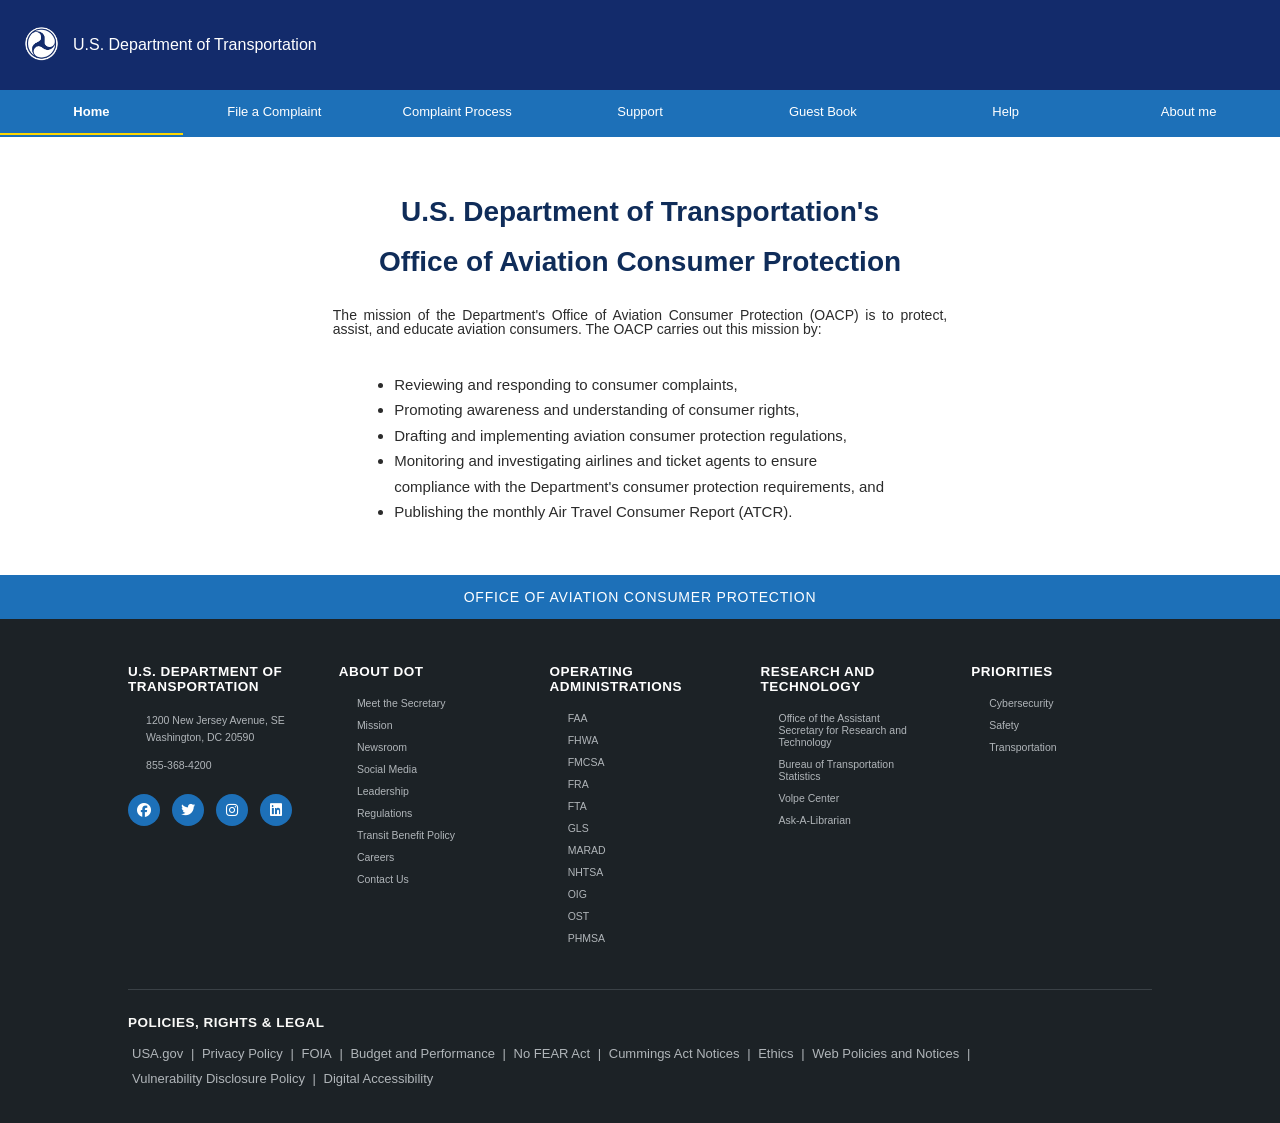
<file: index.html>
<!DOCTYPE html>
<html lang="en">
<head>
    <meta charset="UTF-8">
    <meta name="viewport" content="width=device-width, initial-scale=1.0">
    <title>Home | Office of Aviation Consumer Protection</title>
    <link rel="stylesheet" href="https://cdnjs.cloudflare.com/ajax/libs/font-awesome/6.7.2/css/all.min.css">
    <link rel="stylesheet" href="style.css">
    <link rel="shortcut icon" href="../images/oacp_logo-removebg-preview.png" type="image/x-icon">
</head>
<body>
    <header>
        <div class="logo-container">
           <span class="logo-icon"> <img src="../images/logo.png" alt="logo" width="35" height="35"> </span>
      U.S. Department of Transportation</div>
    </header>
        <input type="checkbox" id="nav-toggle">
        <label for="nav-toggle">
            <img src="../images/menu_24dp_1F1F1F_FILL0_wght400_GRAD0_opsz24.svg" alt="menu">
        </label>
    <nav>
        <div class="links">
            <ul>
                <li><a href="index.html" class="active">Home</a></li>
                <li><a href="./html/complaint.html">File a Complaint</a></li>
                <li><a href="./html/process.html">Complaint Process</a></li>
                <li><a href="./html/support.html">Support</a></li>
                <li><a href="./html/guestbook.html">Guest Book</a></li>
                <li><a href="./html/help.html">Help</a></li>
                <li><a href="./html/about.html">About me</a></li>
            </ul>
        </div>
    </nav>
    <main>
        <h1 class="content-heading">
            U.S. Department of Transportation's<br>
            Office of Aviation Consumer Protection
        </h1>
        
        <p class="content-text center">
            The mission of the Department's Office of Aviation Consumer Protection (OACP) is to protect, assist, and educate aviation consumers. The OACP carries out this mission by:
        </p>
        <br><br>
        <ul class="bullet-list">
            <li>Reviewing and responding to consumer complaints,</li>
            <li>Promoting awareness and understanding of consumer rights,</li>
            <li>Drafting and implementing aviation consumer protection regulations,</li>
            <li>Monitoring and investigating airlines and ticket agents to ensure compliance with the Department's consumer protection requirements, and</li>
            <li>Publishing the monthly Air Travel Consumer Report (ATCR).</li>
        </ul>
    </main>

    <div class="sub-banner">OFFICE OF AVIATION CONSUMER PROTECTION</div>

    <footer>
        <div class="footer-grid">
            <div class="footer-col">
                <h4>U.S. DEPARTMENT OF TRANSPORTATION</h4>
                <p>1200 New Jersey Avenue, SE<br>Washington, DC 20590</p>
                <p>855-368-4200</p>
                <div class="social-icons">
                    <a href="https://www.facebook.com/USDOT?checkpoint_src=any"><i class="fa-brands fa-facebook"></i></a>
                    <a href="https://twitter.com/USDOT"><i class="fa-brands fa-twitter"></i></a>
                    <a href="https://www.instagram.com/USDOT"><i class="fa-brands fa-instagram"></i></a>
                    <a href="https://www.linkedin.com/company/u.s.-department-of-transportation"><i class="fa-brands fa-linkedin"></i></a>
                </div>
            </div>
            <div class="footer-col">
                <h4>ABOUT DOT</h4>
                <ul>
                    <li><a href="https://www.transportation.gov/meet-secretary/us-transportation-secretary-sean-duffy">Meet the Secretary</a></li>
                    <li><a href="https://www.transportation.gov/mission">Mission</a></li>
                    <li><a href="https://www.transportation.gov/newsroom">Newsroom</a></li>
                    <li><a href="https://www.transportation.gov/social-media">Social Media</a></li>
                    <li><a href="https://www.transportation.gov/leadership">Leadership</a></li>
                    <li><a href="https://www.transportation.gov/regulations">Regulations</a></li>
                    <li><a href="https://www.transportation.gov/transerve">Transit Benefit Policy</a></li>
                    <li><a href="https://www.transportation.gov/careers">Careers</a></li>
                    <li><a href="https://www.transportation.gov/contact-us">Contact Us</a></li>
                </ul>
            </div>
            <div class="footer-col">
                <h4>OPERATING ADMINISTRATIONS</h4>
                <ul>
                    <li><a href="https://www.faa.gov/">FAA</a></li>
                    <li><a href="https://www.transportation.gov/fhwa">FHWA</a></li>
                    <li><a href="https://www.transportation.gov/fmcsa">FMCSA</a></li>
                    <li><a href="https://www.transportation.gov/fra">FRA</a></li>
                    <li><a href="https://www.transportation.gov/fta">FTA</a></li>
                    <li><a href="https://www.transportation.gov/gls">GLS</a></li>
                    <li><a href="https://www.transportation.gov/marad">MARAD</a></li>
                    <li><a href="https://www.transportation.gov/nhtsa">NHTSA</a></li>
                    <li><a href="https://www.transportation.gov/oig">OIG</a></li>
                    <li><a href="https://www.transportation.gov/ost">OST</a></li>
                    <li><a href="https://www.transportation.gov/phmsa">PHMSA</a></li>
                </ul>
            </div>
            <div class="footer-col">
                <h4>RESEARCH AND TECHNOLOGY</h4>
                <ul>
                    <li><a href="https://www.transportation.gov/policy/OST-R">Office of the Assistant Secretary for Research and Technology</a></li>
                    <li><a href="https://www.bts.gov/">Bureau of Transportation Statistics</a></li>
                    <li><a href="https://www.transportation.gov/volpe-center">Volpe Center</a></li>
                    <li><a href="https://www.transportation.gov/ask-a-librarian">Ask-A-Librarian</a></li>
                </ul>
            </div>
            <div class="footer-col">
                <h4>PRIORITIES</h4>
                <ul>
                    <li><a href="https://www.transportation.gov/priorities/cybersecurity">Cybersecurity</a></li>
                    <li><a href="https://www.transportation.gov/priorities/safety">Safety</a></li>
                    <li><a href="https://www.transportation.gov/priorities/transportation">Transportation</a></li>
                </ul>
            </div>
        </div>

        <div class="legal-section">
            <h5>POLICIES, RIGHTS & LEGAL</h5>
            <div class="legal-links">
                    <a href="https://www.usa.gov/">USA.gov</a> |
                    <a href="https://www.transportation.gov/privacy-policy">Privacy Policy</a> |
                    <a href="https://www.transportation.gov/foia">FOIA</a> |
                    <a href="https://www.transportation.gov/budget-performance">Budget and Performance</a> |
                    <a href="https://www.transportation.gov/no-fear-act">No FEAR Act</a> |
                    <a href="https://www.transportation.gov/cummings-act-notices">Cummings Act Notices</a> |
                    <a href="https://www.transportation.gov/ethics">Ethics</a> |
                    <a href="https://www.transportation.gov/web-policies-notices">Web Policies and Notices</a> |
                    <a href="https://www.transportation.gov/vulnerability-disclosure-policy">Vulnerability Disclosure Policy</a> |
                    <a href="https://www.transportation.gov/digital-accessibility">Digital Accessibility</a>
            </div>
        </div>
    </footer>

</body>
</html>
</file>
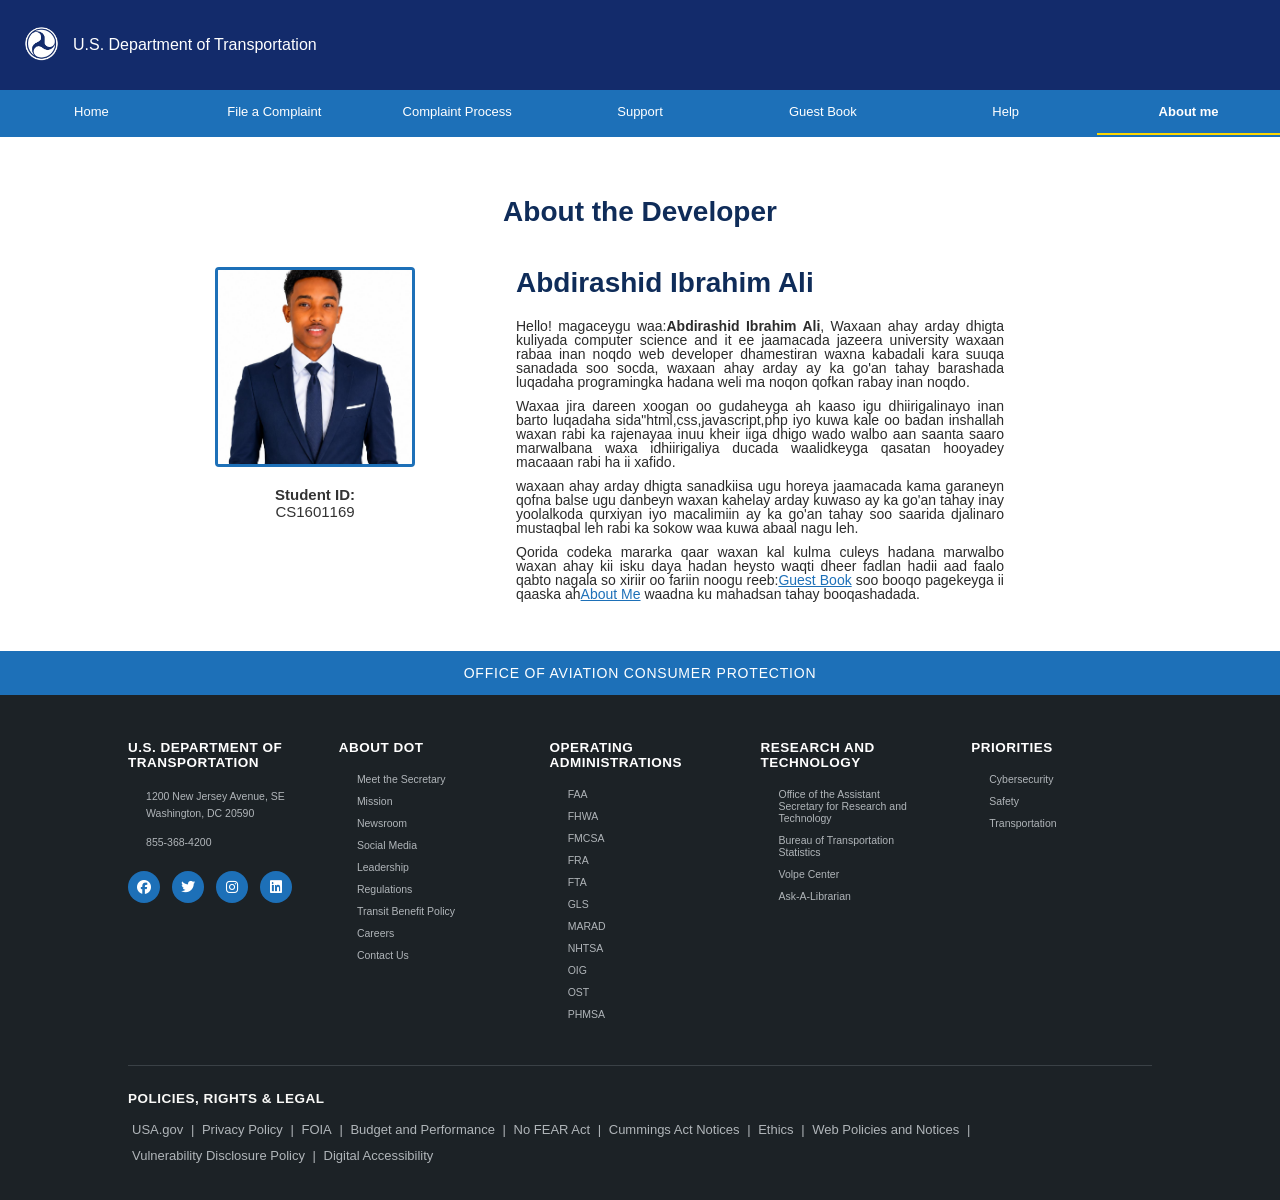
<file: html/about.html>
<!DOCTYPE html>
<html lang="en">
<head>
    <meta charset="UTF-8">
    <meta name="viewport" content="width=device-width, initial-scale=1.0">
    <title>About | Office of Aviation Consumer Protection</title>
    <link rel="stylesheet" href="https://cdnjs.cloudflare.com/ajax/libs/font-awesome/6.7.2/css/all.min.css">
    <link rel="stylesheet" href="../style.css">
    <link rel="shortcut icon" href="../images/oacp_logo-removebg-preview.png" type="image/x-icon">
</head>
<body>
    <header>
        <div class="logo-container">
           <span class="logo-icon"> <img src="../images/logo.png" alt="logo" width="35" height="35"> </span>
      U.S. Department of Transportation</div>
    </header>

    <input type="checkbox" id="nav-toggle">
        <label for="nav-toggle">
            <img src="../images/menu_24dp_1F1F1F_FILL0_wght400_GRAD0_opsz24.svg" alt="menu">
        </label>
    <nav>
        <div class="links">
            <ul>
                <li><a href="../index.html">Home</a></li>
                <li><a href="complaint.html">File a Complaint</a></li>
                <li><a href="process.html">Complaint Process</a></li>
                <li><a href="support.html">Support</a></li>
                <li><a href="guestbook.html">Guest Book</a></li>
                <li><a href="help.html">Help</a></li>
                <li><a href="about.html" class="active">About me</a></li>
            </ul>
        </div>
    </nav>

    <main>
        <h1 class="content-heading">About the Developer</h1>

        <div class="about-container">
            <div class="about-profile">
                <img src="../images/picture.jpeg" alt="Abdirashid Ibrahim Ali" class="about-photo">
                <div class="about-id">
                    <p><strong>Student ID:</strong> CS1601169</p>
                </div>
            </div>

            <div class="about-content">
                <h2 class="page-title">Abdirashid Ibrahim Ali</h2>

                <p class="content-text">
                    Hello! magaceygu waa:<strong>Abdirashid Ibrahim Ali</strong>, Waxaan ahay arday dhigta kuliyada computer science and it ee jaamacada jazeera university waxaan rabaa inan noqdo web developer dhamestiran waxna kabadali kara suuqa sanadada soo socda, waxaan ahay arday ay ka go'an tahay barashada luqadaha programingka hadana weli ma noqon qofkan rabay inan noqdo.
                </p>

                <p class="content-text">
                    Waxaa jira dareen xoogan oo gudaheyga ah kaaso igu dhiirigalinayo inan barto luqadaha sida"html,css,javascript,php iyo kuwa kale oo badan inshallah waxan rabi ka rajenayaa inuu kheir iiga dhigo wado walbo aan saanta saaro marwalbana waxa idhiirigaliya ducada waalidkeyga qasatan hooyadey macaaan rabi ha ii xafido.
                </p>

                <p class="content-text">
                    waxaan ahay arday dhigta sanadkiisa ugu horeya jaamacada kama garaneyn qofna balse ugu danbeyn waxan kahelay arday kuwaso ay ka go'an tahay inay yoolalkoda qurxiyan iyo macalimiin ay ka go'an tahay soo saarida djalinaro mustaqbal leh rabi ka sokow waa kuwa abaal nagu leh.
                </p>

                <p class="content-text">
                    Qorida codeka mararka qaar waxan kal kulma culeys hadana marwalbo waxan ahay kii isku daya hadan heysto waqti dheer fadlan hadii aad faalo qabto nagala so xiriir oo fariin noogu reeb:<a href="guestbook.html">Guest Book</a> soo booqo pagekeyga ii qaaska ah<a href="https://www.facebook.com/share/1AzFxswTFe/">About Me</a> waadna ku mahadsan tahay booqashadada.
                </p>
            </div>
        </div>
    </main>

    <div class="sub-banner">OFFICE OF AVIATION CONSUMER PROTECTION</div>

    <footer>
        <div class="footer-grid">
            <div class="footer-col">
                <h4>U.S. DEPARTMENT OF TRANSPORTATION</h4>
                <p>1200 New Jersey Avenue, SE<br>Washington, DC 20590</p>
                <p>855-368-4200</p>
                <div class="social-icons">
                    <a href="https://www.facebook.com/USDOT?checkpoint_src=any"><i class="fa-brands fa-facebook"></i></a>
                    <a href="https://twitter.com/USDOT"><i class="fa-brands fa-twitter"></i></a>
                    <a href="https://www.instagram.com/USDOT"><i class="fa-brands fa-instagram"></i></a>
                    <a href="https://www.linkedin.com/company/u.s.-department-of-transportation"><i class="fa-brands fa-linkedin"></i></a>
                </div>
            </div>
            <div class="footer-col">
                <h4>ABOUT DOT</h4>
                <ul>
                    <li><a href="https://www.transportation.gov/meet-secretary/us-transportation-secretary-sean-duffy">Meet the Secretary</a></li>
                    <li><a href="https://www.transportation.gov/mission">Mission</a></li>
                    <li><a href="https://www.transportation.gov/newsroom">Newsroom</a></li>
                    <li><a href="https://www.transportation.gov/social-media">Social Media</a></li>
                    <li><a href="https://www.transportation.gov/leadership">Leadership</a></li>
                    <li><a href="https://www.transportation.gov/regulations">Regulations</a></li>
                    <li><a href="https://www.transportation.gov/transerve">Transit Benefit Policy</a></li>
                    <li><a href="https://www.transportation.gov/careers">Careers</a></li>
                    <li><a href="https://www.transportation.gov/contact-us">Contact Us</a></li>
                </ul>
            </div>
            <div class="footer-col">
                <h4>OPERATING ADMINISTRATIONS</h4>
                <ul>
                    <li><a href="https://www.faa.gov/">FAA</a></li>
                    <li><a href="https://www.transportation.gov/fhwa">FHWA</a></li>
                    <li><a href="https://www.transportation.gov/fmcsa">FMCSA</a></li>
                    <li><a href="https://www.transportation.gov/fra">FRA</a></li>
                    <li><a href="https://www.transportation.gov/fta">FTA</a></li>
                    <li><a href="https://www.transportation.gov/gls">GLS</a></li>
                    <li><a href="https://www.transportation.gov/marad">MARAD</a></li>
                    <li><a href="https://www.transportation.gov/nhtsa">NHTSA</a></li>
                    <li><a href="https://www.transportation.gov/oig">OIG</a></li>
                    <li><a href="https://www.transportation.gov/ost">OST</a></li>
                    <li><a href="https://www.transportation.gov/phmsa">PHMSA</a></li>
                </ul>
            </div>
            <div class="footer-col">
                <h4>RESEARCH AND TECHNOLOGY</h4>
                <ul>
                    <li><a href="https://www.transportation.gov/policy/OST-R">Office of the Assistant Secretary for Research and Technology</a></li>
                    <li><a href="https://www.bts.gov/">Bureau of Transportation Statistics</a></li>
                    <li><a href="https://www.transportation.gov/volpe-center">Volpe Center</a></li>
                    <li><a href="https://www.transportation.gov/ask-a-librarian">Ask-A-Librarian</a></li>
                </ul>
            </div>
            <div class="footer-col">
                <h4>PRIORITIES</h4>
                <ul>
                    <li><a href="https://www.transportation.gov/priorities/cybersecurity">Cybersecurity</a></li>
                    <li><a href="https://www.transportation.gov/priorities/safety">Safety</a></li>
                    <li><a href="https://www.transportation.gov/priorities/transportation">Transportation</a></li>
                </ul>
            </div>
        </div>

        <div class="legal-section">
            <h5>POLICIES, RIGHTS & LEGAL</h5>
            <div class="legal-links">
                    <a href="https://www.usa.gov/">USA.gov</a> |
                    <a href="https://www.transportation.gov/privacy-policy">Privacy Policy</a> |
                    <a href="https://www.transportation.gov/foia">FOIA</a> |
                    <a href="https://www.transportation.gov/budget-performance">Budget and Performance</a> |
                    <a href="https://www.transportation.gov/no-fear-act">No FEAR Act</a> |
                    <a href="https://www.transportation.gov/cummings-act-notices">Cummings Act Notices</a> |
                    <a href="https://www.transportation.gov/ethics">Ethics</a> |
                    <a href="https://www.transportation.gov/web-policies-notices">Web Policies and Notices</a> |
                    <a href="https://www.transportation.gov/vulnerability-disclosure-policy">Vulnerability Disclosure Policy</a> |
                    <a href="https://www.transportation.gov/digital-accessibility">Digital Accessibility</a>
            </div>
        </div>
    </footer>

</body>
</html>
</file>
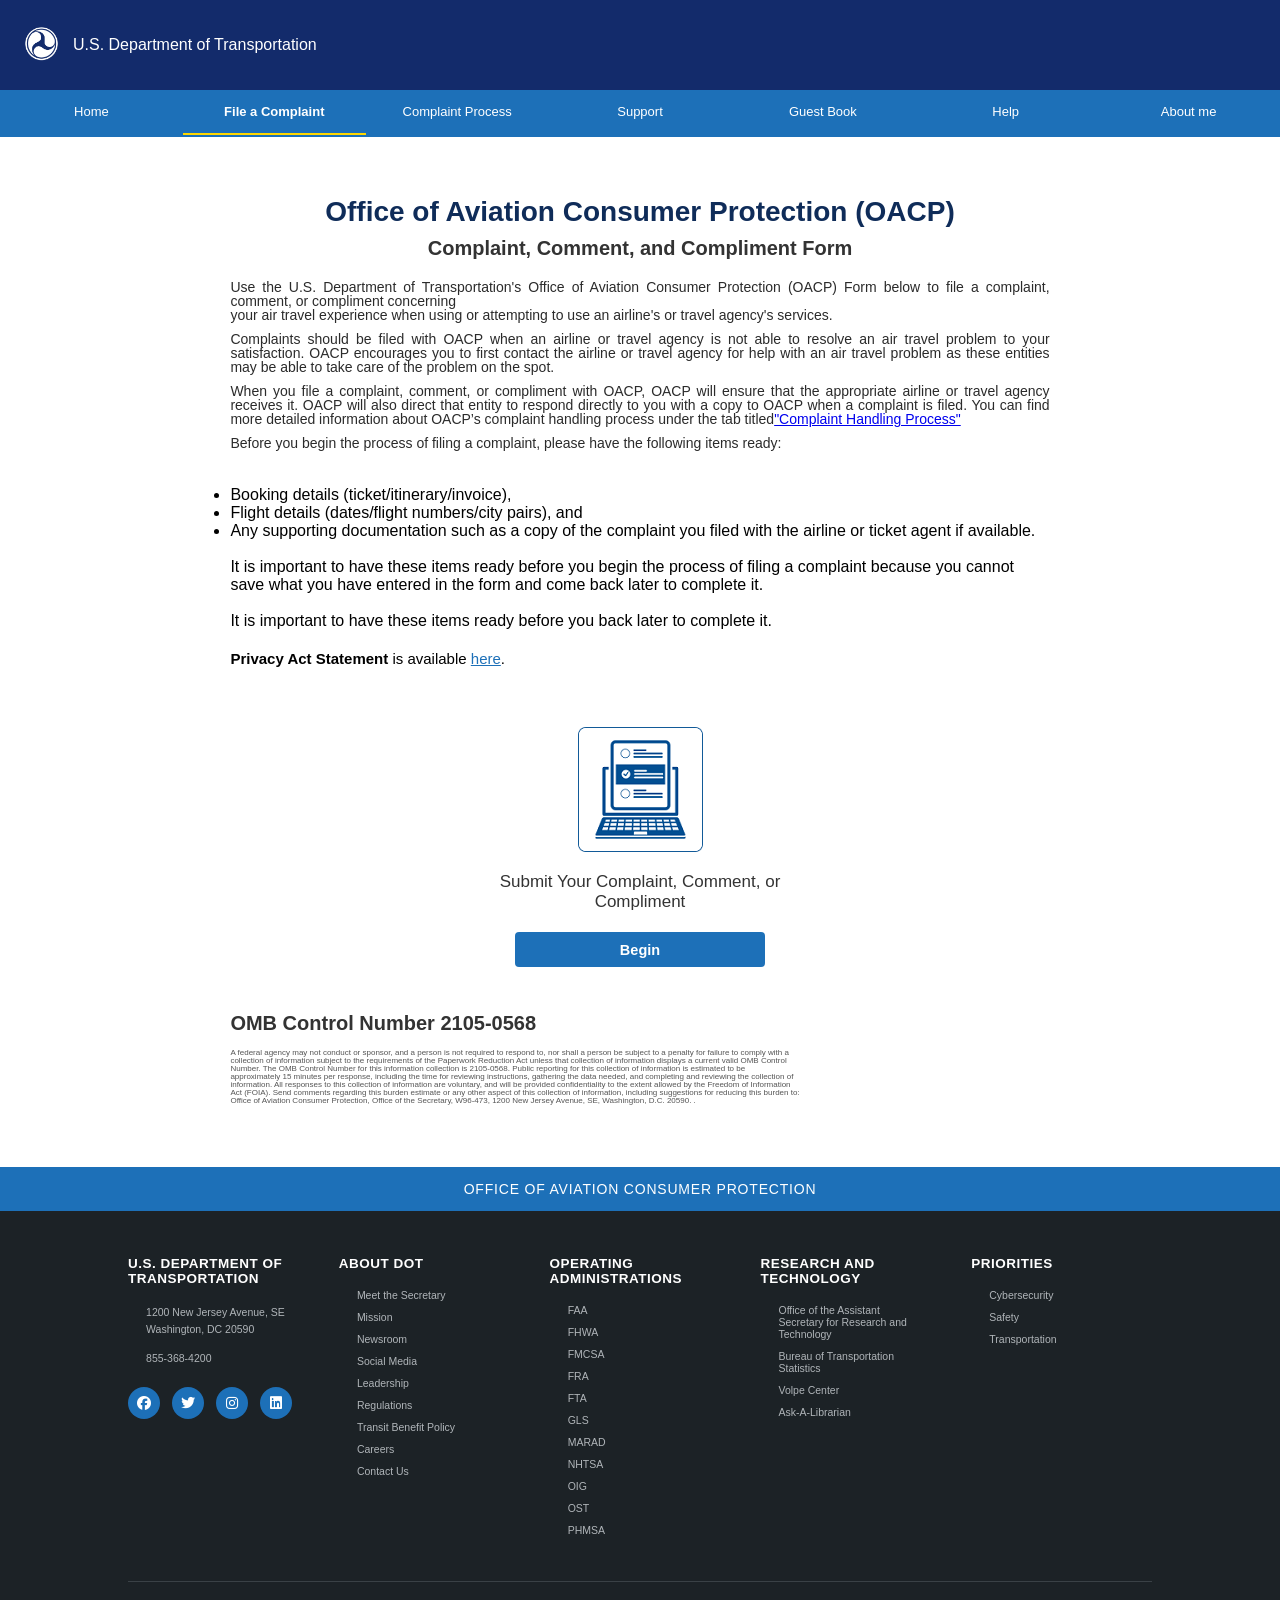
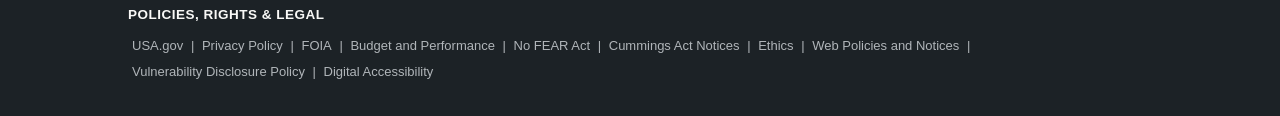
<file: html/complaint.html>
<!DOCTYPE html>
<html lang="en">
<head>
    <meta charset="UTF-8">
    <meta name="viewport" content="width=device-width, initial-scale=1.0">
    <title>File a Complaint | OACP</title>
    <link rel="stylesheet" href="https://cdnjs.cloudflare.com/ajax/libs/font-awesome/6.7.2/css/all.min.css">
    <link rel="stylesheet" href="../style.css">
    <link rel="shortcut icon" href="../images/oacp_logo-removebg-preview.png" type="image/x-icon">
</head>
<body>

    <header>
        <div class="logo-container">
            <span class="logo-icon"> <img src="../images/logo.png" alt="logo" width="35" height="35"> </span>
            U.S. Department of Transportation
        </div>
    </header>

    <input type="checkbox" id="nav-toggle">
        <label for="nav-toggle">
            <img src="../images/menu_24dp_1F1F1F_FILL0_wght400_GRAD0_opsz24.svg" alt="menu">
        </label>
    <nav>
        <div class="links">
            <ul>
                <li><a href="../index.html">Home</a></li>
                <li><a href="complaint.html" class="active">File a Complaint</a></li>
                <li><a href="process.html">Complaint Process</a></li>
                <li><a href="support.html">Support</a></li>
                <li><a href="guestbook.html">Guest Book</a></li>
                <li><a href="help.html">Help</a></li>
                <li><a href="about.html">About me</a></li>
            </ul>
        </div>
    </nav>

    <main class="text-center">
        <h1 class="content-heading">Office of Aviation Consumer Protection (OACP)</h1>
        <h2 class="content-subheading">Complaint, Comment, and Compliment Form</h2>
        
        <p class="content-text">Use the U.S. Department of Transportation's Office of Aviation Consumer Protection (OACP) Form below to file a complaint, comment, or compliment concerning<br>
             your air travel experience when using or attempting to use an airline's or travel agency's services.</p>

        
        <p class="content-text">Complaints should be filed with OACP when an airline or travel agency is not able to resolve an air travel problem to your satisfaction. OACP encourages you to first contact the airline or travel agency for help with an air travel problem as these entities may be able to take care of the problem on the spot.

</p>
        <p class="content-text">When you file a complaint, comment, or compliment with OACP, OACP will ensure that the appropriate airline or travel agency receives it. OACP will also direct that entity to respond directly to you with a copy to OACP when a complaint is filed. You can find more detailed information about OACP’s complaint handling process under the tab titled<a href="https://airconsumer.dot.gov/consumer/s/complaint-handling-process" target="_blank">"Complaint Handling Process"</a> 
</p>
        <p class="content-text">Before you begin the process of filing a complaint, please have the following items ready:</p>
        <br><br>
        <div class="text-box">
            <ul>
                <li class="text-ul">Booking details (ticket/itinerary/invoice),</li>
                <li class="text-ul">Flight details (dates/flight numbers/city pairs), and</li>
                <li class="text-ul">Any supporting documentation such as a copy of the complaint you filed with the airline or ticket agent if available.</li>
            </ul>
        </div>
        <br>
        <p class="content-class">It is important to have these items ready before you begin the process of filing a complaint because you cannot save what you have entered in the form and come back later to complete it.</p>
        <br>
        <div class="privacy-section">
    <p class="privacy-notice">
        It is important to have these items ready before you back later to complete it.
    </p>
    
    <p class="privacy-statement">
        <strong >Privacy Act Statement</strong> is available <a href="https://www.transportation.gov/privacy" target="_blank">here</a>.
    </p>
</div>
        <div class="form-start-container">
            <div class="form-icon"><img src="../images/laptop.png" alt=""></div>
            <h3>Submit Your Complaint, Comment, or Compliment</h3>
            <button class="btn-primary">Begin</button>
        </div>

        <div class="omb-container">
            <h3>OMB Control Number 2105-0568</strong></h3>
            <p>A federal agency may not conduct or sponsor, and a person is not required to respond to, nor shall a person be subject to a penalty for failure to comply with a <br>
               collection of information subject to the requirements of the Paperwork Reduction Act unless that collection of information displays a current valid OMB Control <br>
               Number. The OMB Control Number for this information collection is 2105-0568. Public reporting for this collection of information is estimated to be <br>
               approximately 15 minutes per response, including the time for reviewing instructions, gathering the data needed, and completing and reviewing the collection of<br>
               information. All responses to this collection of information are voluntary, and will be provided confidentiality to the extent allowed by the Freedom of Information<br>
               Act (FOIA). Send comments regarding this burden estimate or any other aspect of this collection of information, including suggestions for reducing this burden to:<br>
               Office of Aviation Consumer Protection, Office of the Secretary, W96-473, 1200 New Jersey Avenue, SE, Washington, D.C. 20590.

.</p>
        </div>
    </main>

        <div class="sub-banner">OFFICE OF AVIATION CONSUMER PROTECTION</div>

    <footer>
        <div class="footer-grid">
            <div class="footer-col">
                <h4>U.S. DEPARTMENT OF TRANSPORTATION</h4>
                <p>1200 New Jersey Avenue, SE<br>Washington, DC 20590</p>
                <p>855-368-4200</p>
                <div class="social-icons">
                    <a href="https://www.facebook.com/USDOT?checkpoint_src=any"><i class="fa-brands fa-facebook"></i>
                    </a>
                    <a href="https://twitter.com/USDOT"><i class="fa-brands fa-twitter"></i></a>
                    <a href="https://www.instagram.com/USDOT"><i class="fa-brands fa-instagram"></i></a>
                    <a href="https://www.linkedin.com/company/u.s.-department-of-transportation"><i class="fa-brands fa-linkedin"></i></a>
                </div>
            </div>
            <div class="footer-col">
                <h4>ABOUT DOT</h4>
                <ul>
                    <li><a href="https://www.transportation.gov/meet-secretary/us-transportation-secretary-sean-duffy">Meet the Secretary</a></li>
                    <li><a href="https://www.transportation.gov/mission">Mission</a></li>
                    <li><a href="https://www.transportation.gov/newsroom">Newsroom</a></li>
                    <li><a href="https://www.transportation.gov/social-media">Social Media</a></li>
                    <li><a href="https://www.transportation.gov/leadership">Leadership</a></li>
                    <li><a href="https://www.transportation.gov/regulations">Regulations</a></li>
                    <li><a href="https://www.transportation.gov/transit-benefit-policy">Transit Benefit Policy</a></li>
                    <li><a href="https://www.transportation.gov/careers">Careers</a></li>
                    <li><a href="https://www.transportation.gov/contact-us">Contact Us</a></li>
                </ul>
            </div>
            <div class="footer-col">
                <h4>OPERATING ADMINISTRATIONS</h4>
                <ul>
                    <li><a href="https://www.transportation.gov/faa">FAA</a></li>
                    <li><a href="https://www.transportation.gov/fhwa">FHWA</a></li>
                    <li><a href="https://www.transportation.gov/fmcsa">FMCSA</a></li>
                    <li><a href="https://www.transportation.gov/fra">FRA</a></li>
                    <li><a href="https://www.transportation.gov/fta">FTA</a></li>
                    <li><a href="https://www.transportation.gov/gls">GLS</a></li>
                    <li><a href="https://www.transportation.gov/marad">MARAD</a></li>
                    <li><a href="https://www.transportation.gov/nhtsa">NHTSA</a></li>
                    <li><a href="https://www.transportation.gov/oig">OIG</a></li>
                    <li><a href="https://www.transportation.gov/ost">OST</a></li>
                    <li><a href="https://www.transportation.gov/phmsa">PHMSA</a></li>
                </ul>
            </div>
            <div class="footer-col">
                <h4>RESEARCH AND TECHNOLOGY</h4>
                <ul>
                    <li><a href="https://www.transportation.gov/policy/OST-R">Office of the Assistant Secretary for Research and Technology</a></li>
                    <li><a href="https://www.bts.gov/">Bureau of Transportation Statistics</a></li>
                    <li><a href="https://www.transportation.gov/volpe-center">Volpe Center</a></li>
                    <li><a href="https://www.transportation.gov/ask-a-librarian">Ask-A-Librarian</a></li>
                </ul>
            </div>
            <div class="footer-col">
                <h4>PRIORITIES</h4>
                <ul>
                    <li><a href="https://www.transportation.gov/priorities/cybersecurity">Cybersecurity</a></li>
                    <li><a href="https://www.transportation.gov/priorities/safety">Safety</a></li>
                    <li><a href="https://www.transportation.gov/priorities/transportation">Transportation</a></li>
                </ul>
            </div>
        </div>

        <div class="legal-section">
            <h5>POLICIES, RIGHTS & LEGAL</h5>
            <div class="legal-links">
                    <a href="https://www.usa.gov/">USA.gov</a> |
                    <a href="https://www.transportation.gov/privacy-policy">Privacy Policy</a> |
                    <a href="https://www.transportation.gov/foia">FOIA</a> |
                    <a href="https://www.transportation.gov/budget-performance">Budget and Performance</a> |
                    <a href="https://www.transportation.gov/no-fear-act">No FEAR Act</a> |
                    <a href="https://www.transportation.gov/cummings-act-notices">Cummings Act Notices</a> |
                    <a href="https://www.transportation.gov/ethics">Ethics</a> |
                    <a href="https://www.transportation.gov/web-policies-notices">Web Policies and Notices</a> |
                    <a href="https://www.transportation.gov/vulnerability-disclosure-policy">Vulnerability Disclosure Policy</a> |
                    <a href="https://www.transportation.gov/digital-accessibility">Digital Accessibility</a>
            </div>
        </div>
    </footer>

</body>
</html>
</file>
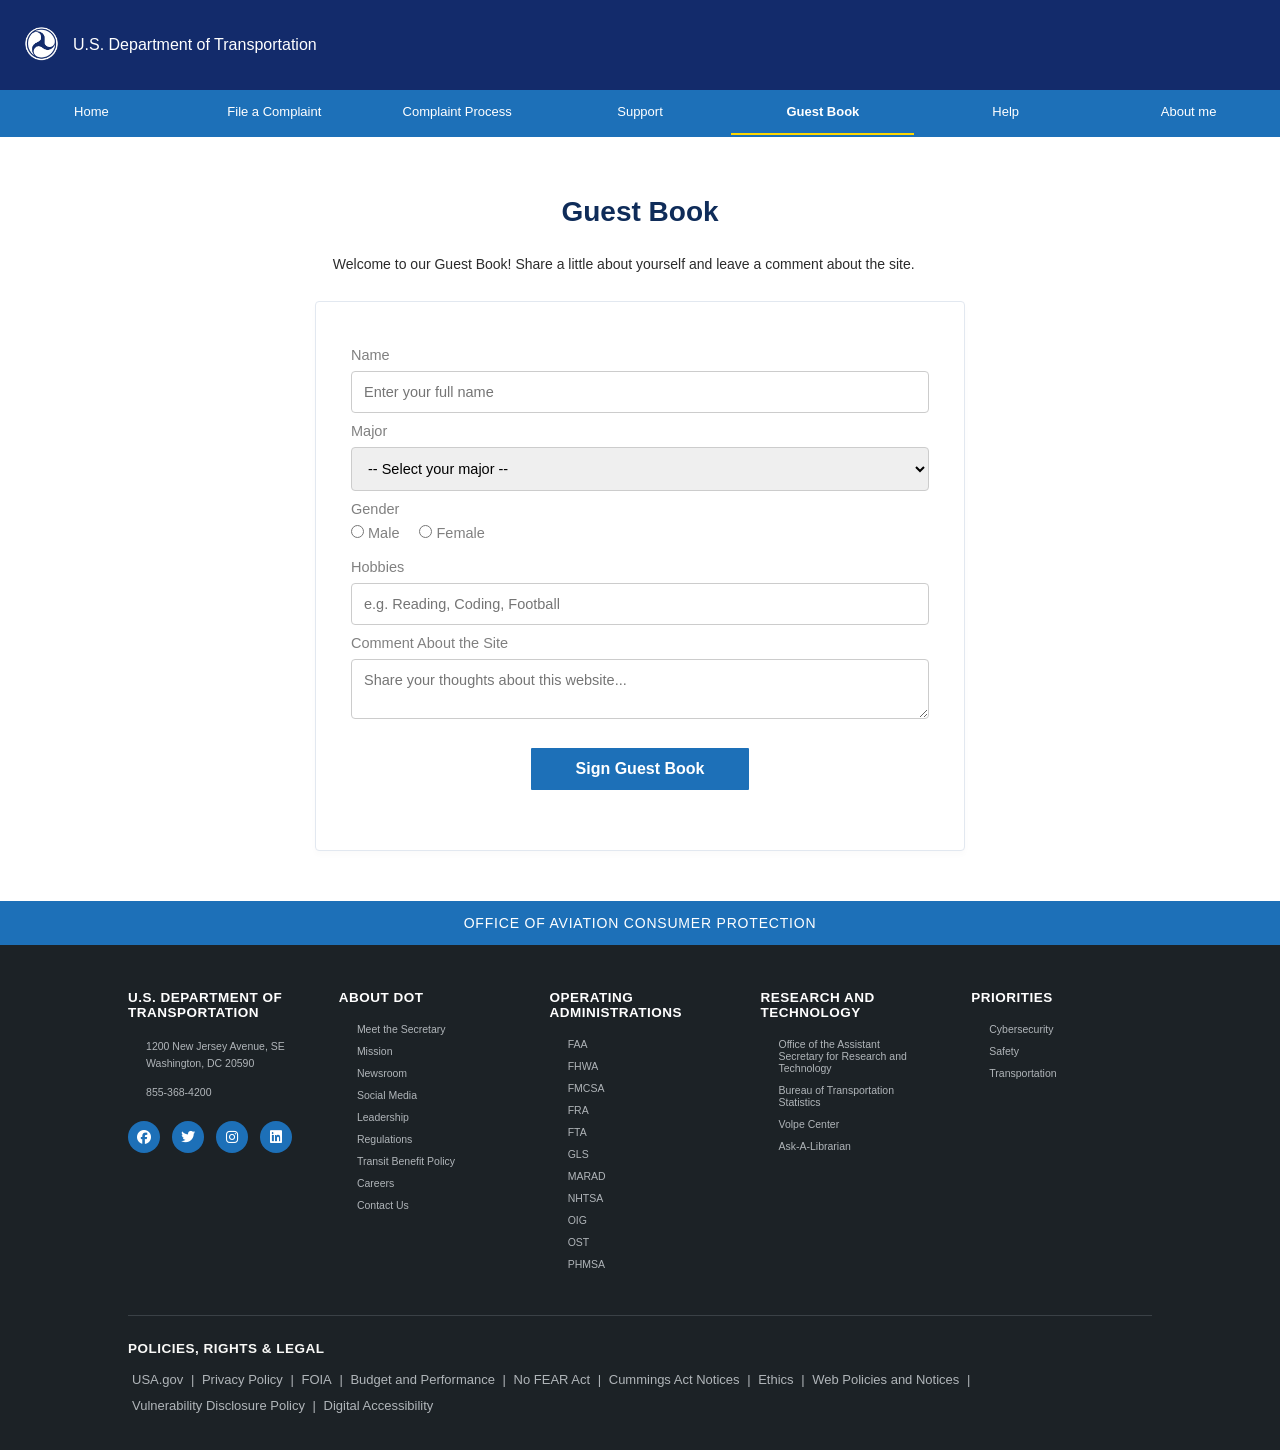
<file: html/guestbook.html>
<!DOCTYPE html>
<html lang="en">
<head>
    <meta charset="UTF-8">
    <meta name="viewport" content="width=device-width, initial-scale=1.0">
    <title>Guest Book | Office of Aviation Consumer Protection</title>
    <link rel="stylesheet" href="https://cdnjs.cloudflare.com/ajax/libs/font-awesome/6.7.2/css/all.min.css">
    <link rel="stylesheet" href="../style.css">
    <link rel="shortcut icon" href="../images/oacp_logo-removebg-preview.png" type="image/x-icon">
</head>
<body>
    <header>
        <div class="logo-container">
           <span class="logo-icon"> <img src="../images/logo.png" alt="logo" width="35" height="35"> </span>
      U.S. Department of Transportation</div>
    </header>

    <input type="checkbox" id="nav-toggle">
        <label for="nav-toggle">
            <img src="../images/menu_24dp_1F1F1F_FILL0_wght400_GRAD0_opsz24.svg" alt="menu">
        </label>
    <nav>
        <div class="links">
            <ul>
                <li><a href="../index.html">Home</a></li>
                <li><a href="complaint.html">File a Complaint</a></li>
                <li><a href="process.html">Complaint Process</a></li>
                <li><a href="support.html">Support</a></li>
                <li><a href="guestbook.html" class="active">Guest Book</a></li>
                <li><a href="help.html">Help</a></li>
                <li><a href="about.html">About me</a></li>
            </ul>
        </div>
    </nav>

    <main>
        <h1 class="content-heading">Guest Book</h1>
        <p class="content-text center">Welcome to our Guest Book! Share a little about yourself and leave a comment about the site.</p>

        <div class="support-form-container">
            <form action="guestbook.html" method="get">
                <div class="form-group">
                    <label for="guest-name">Name</label>
                    <input type="text" id="guest-name" name="name" class="form-control" placeholder="Enter your full name" required>
                </div>

                <div class="form-group">
                    <label for="guest-major">Major</label>
                    <select id="guest-major" name="major" class="form-control" required>
                        <option value="">-- Select your major --</option>
                        <option value="Computer Science">Computer Science</option>
                        <option value="Information Technology">Information Technology</option>
                        <option value="Software Engineering">Software Engineering</option>
                        <option value="Computer Engineering">Computer Engineering</option>
                        <option value="Information Systems">Information Systems</option>
                        <option value="Cybersecurity">Cybersecurity</option>
                        <option value="Other">Other</option>
                    </select>
                </div>

                <div class="form-group">
                    <label>Gender</label>
                    <div class="gender-options">
                        <label class="inline-label"><input type="radio" name="gender" value="Male" required> Male</label>
                        <label class="inline-label"><input type="radio" name="gender" value="Female"> Female</label>
                    </div>
                </div>

                <div class="form-group">
                    <label for="guest-hobbies">Hobbies</label>
                    <input type="text" id="guest-hobbies" name="hobbies" class="form-control" placeholder="e.g. Reading, Coding, Football" required>
                </div>

                <div class="form-group">
                    <label for="guest-comment">Comment About the Site</label>
                    <textarea id="guest-comment" name="comment" rows="5" class="form-control" placeholder="Share your thoughts about this website..." required></textarea>
                </div>

                <button type="submit" class="btn-submit">Sign Guest Book</button>
            </form>
        </div>
    </main>

    <div class="sub-banner">OFFICE OF AVIATION CONSUMER PROTECTION</div>

    <footer>
        <div class="footer-grid">
            <div class="footer-col">
                <h4>U.S. DEPARTMENT OF TRANSPORTATION</h4>
                <p>1200 New Jersey Avenue, SE<br>Washington, DC 20590</p>
                <p>855-368-4200</p>
                <div class="social-icons">
                    <a href="https://www.facebook.com/USDOT?checkpoint_src=any"><i class="fa-brands fa-facebook"></i></a>
                    <a href="https://twitter.com/USDOT"><i class="fa-brands fa-twitter"></i></a>
                    <a href="https://www.instagram.com/USDOT"><i class="fa-brands fa-instagram"></i></a>
                    <a href="https://www.linkedin.com/company/u.s.-department-of-transportation"><i class="fa-brands fa-linkedin"></i></a>
                </div>
            </div>
            <div class="footer-col">
                <h4>ABOUT DOT</h4>
                <ul>
                    <li><a href="https://www.transportation.gov/meet-secretary/us-transportation-secretary-sean-duffy">Meet the Secretary</a></li>
                    <li><a href="https://www.transportation.gov/mission">Mission</a></li>
                    <li><a href="https://www.transportation.gov/newsroom">Newsroom</a></li>
                    <li><a href="https://www.transportation.gov/social-media">Social Media</a></li>
                    <li><a href="https://www.transportation.gov/leadership">Leadership</a></li>
                    <li><a href="https://www.transportation.gov/regulations">Regulations</a></li>
                    <li><a href="https://www.transportation.gov/transerve">Transit Benefit Policy</a></li>
                    <li><a href="https://www.transportation.gov/careers">Careers</a></li>
                    <li><a href="https://www.transportation.gov/contact-us">Contact Us</a></li>
                </ul>
            </div>
            <div class="footer-col">
                <h4>OPERATING ADMINISTRATIONS</h4>
                <ul>
                    <li><a href="https://www.faa.gov/">FAA</a></li>
                    <li><a href="https://www.transportation.gov/fhwa">FHWA</a></li>
                    <li><a href="https://www.transportation.gov/fmcsa">FMCSA</a></li>
                    <li><a href="https://www.transportation.gov/fra">FRA</a></li>
                    <li><a href="https://www.transportation.gov/fta">FTA</a></li>
                    <li><a href="https://www.transportation.gov/gls">GLS</a></li>
                    <li><a href="https://www.transportation.gov/marad">MARAD</a></li>
                    <li><a href="https://www.transportation.gov/nhtsa">NHTSA</a></li>
                    <li><a href="https://www.transportation.gov/oig">OIG</a></li>
                    <li><a href="https://www.transportation.gov/ost">OST</a></li>
                    <li><a href="https://www.transportation.gov/phmsa">PHMSA</a></li>
                </ul>
            </div>
            <div class="footer-col">
                <h4>RESEARCH AND TECHNOLOGY</h4>
                <ul>
                    <li><a href="https://www.transportation.gov/policy/OST-R">Office of the Assistant Secretary for Research and Technology</a></li>
                    <li><a href="https://www.bts.gov/">Bureau of Transportation Statistics</a></li>
                    <li><a href="https://www.transportation.gov/volpe-center">Volpe Center</a></li>
                    <li><a href="https://www.transportation.gov/ask-a-librarian">Ask-A-Librarian</a></li>
                </ul>
            </div>
            <div class="footer-col">
                <h4>PRIORITIES</h4>
                <ul>
                    <li><a href="https://www.transportation.gov/priorities/cybersecurity">Cybersecurity</a></li>
                    <li><a href="https://www.transportation.gov/priorities/safety">Safety</a></li>
                    <li><a href="https://www.transportation.gov/priorities/transportation">Transportation</a></li>
                </ul>
            </div>
        </div>

        <div class="legal-section">
            <h5>POLICIES, RIGHTS & LEGAL</h5>
            <div class="legal-links">
                    <a href="https://www.usa.gov/">USA.gov</a> |
                    <a href="https://www.transportation.gov/privacy-policy">Privacy Policy</a> |
                    <a href="https://www.transportation.gov/foia">FOIA</a> |
                    <a href="https://www.transportation.gov/budget-performance">Budget and Performance</a> |
                    <a href="https://www.transportation.gov/no-fear-act">No FEAR Act</a> |
                    <a href="https://www.transportation.gov/cummings-act-notices">Cummings Act Notices</a> |
                    <a href="https://www.transportation.gov/ethics">Ethics</a> |
                    <a href="https://www.transportation.gov/web-policies-notices">Web Policies and Notices</a> |
                    <a href="https://www.transportation.gov/vulnerability-disclosure-policy">Vulnerability Disclosure Policy</a> |
                    <a href="https://www.transportation.gov/digital-accessibility">Digital Accessibility</a>
            </div>
        </div>
    </footer>

</body>
</html>
</file>
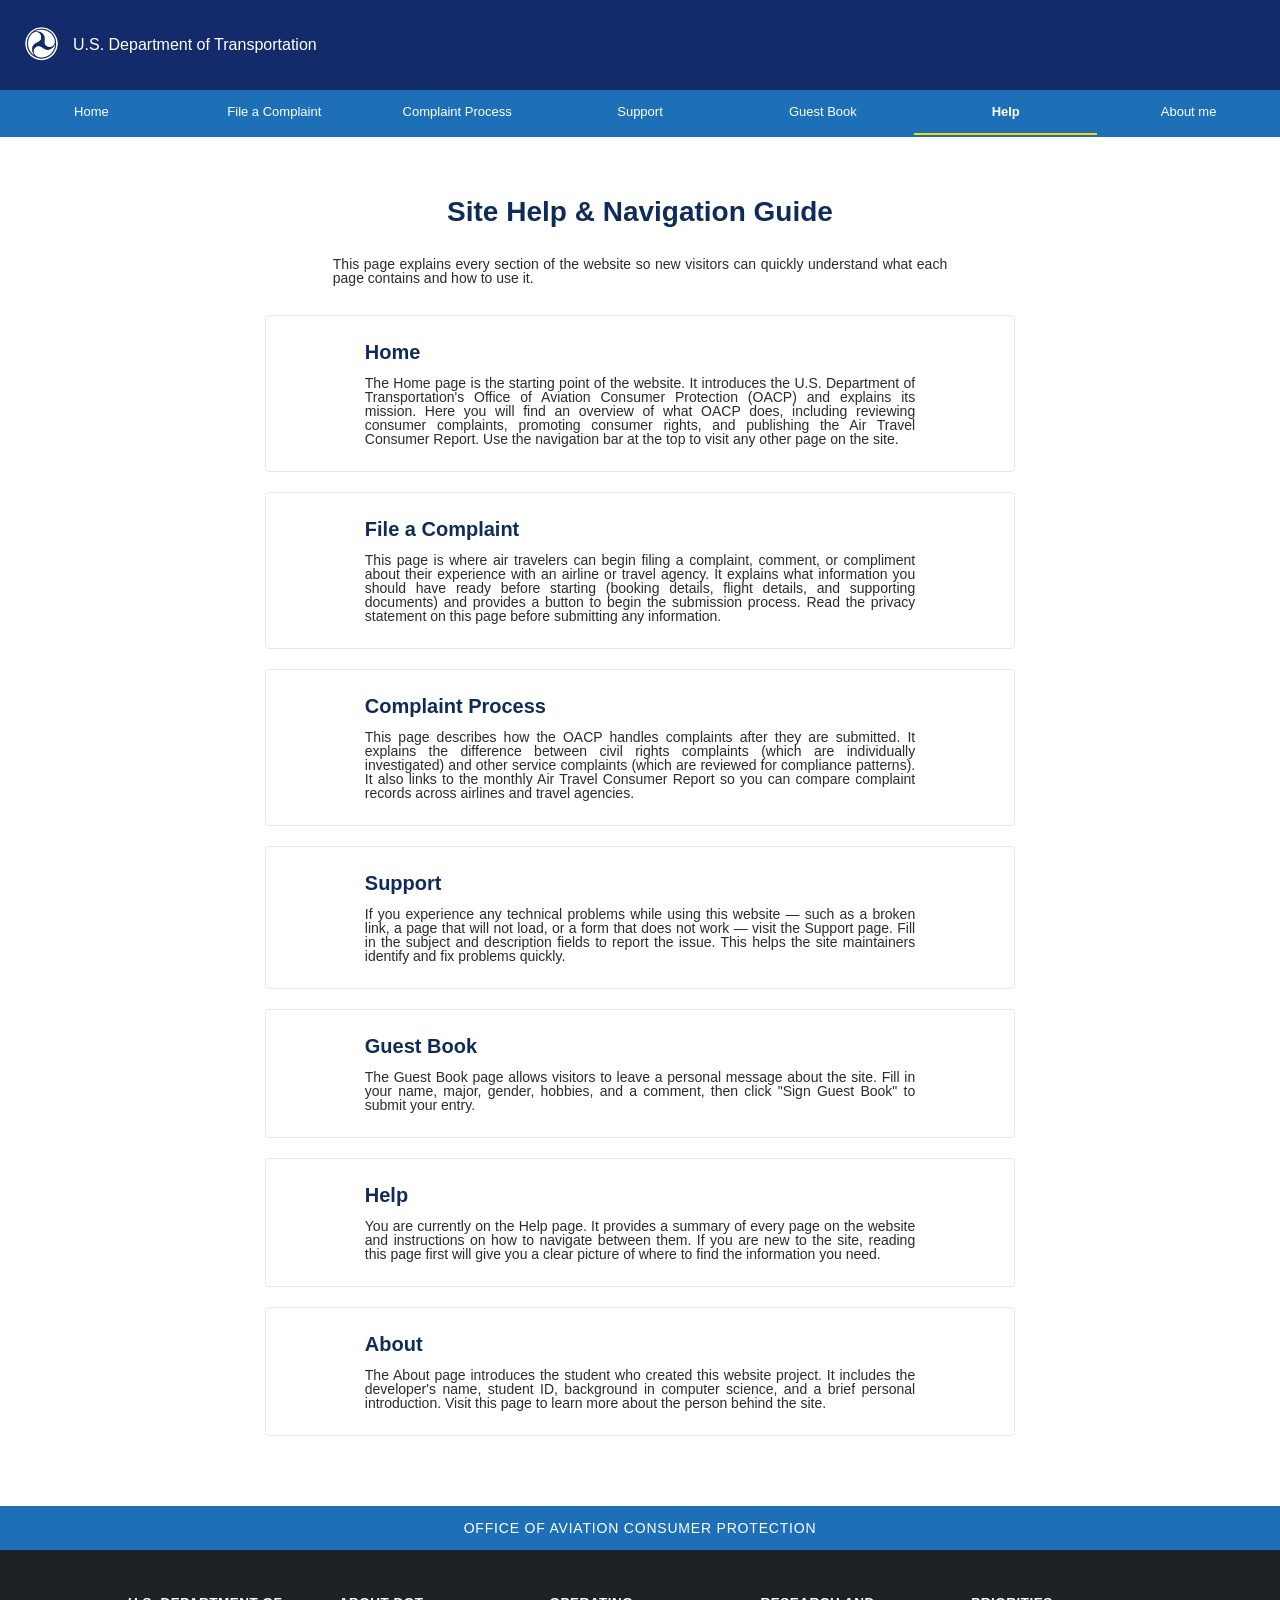
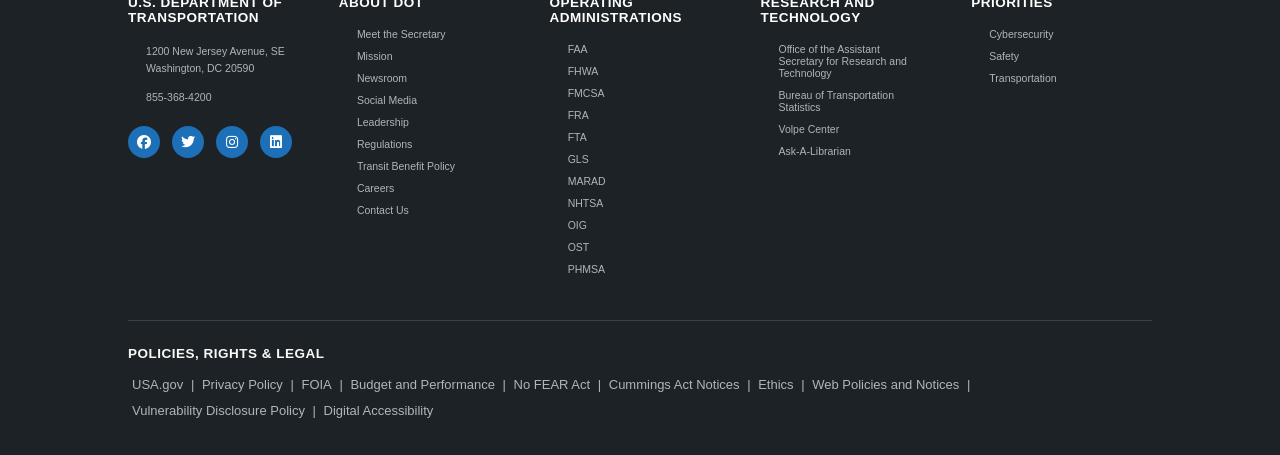
<file: html/help.html>
<!DOCTYPE html>
<html lang="en">
<head>
    <meta charset="UTF-8">
    <meta name="viewport" content="width=device-width, initial-scale=1.0">
    <title>Help | Office of Aviation Consumer Protection</title>
    <link rel="stylesheet" href="https://cdnjs.cloudflare.com/ajax/libs/font-awesome/6.7.2/css/all.min.css">
    <link rel="stylesheet" href="../style.css">
    <link rel="shortcut icon" href="../images/oacp_logo-removebg-preview.png" type="image/x-icon">
</head>
<body>
    <header>
        <div class="logo-container">
           <span class="logo-icon"> <img src="../images/logo.png" alt="logo" width="35" height="35"> </span>
      U.S. Department of Transportation</div>
    </header>

    <input type="checkbox" id="nav-toggle">
        <label for="nav-toggle">
            <img src="../images/menu_24dp_1F1F1F_FILL0_wght400_GRAD0_opsz24.svg" alt="menu">
        </label>
    <nav>
        <div class="links">
            <ul>
                <li><a href="../index.html">Home</a></li>
                <li><a href="complaint.html">File a Complaint</a></li>
                <li><a href="process.html">Complaint Process</a></li>
                <li><a href="support.html">Support</a></li>
                <li><a href="guestbook.html">Guest Book</a></li>
                <li><a href="help.html" class="active">Help</a></li>
                <li><a href="about.html">About me</a></li>
            </ul>
        </div>
    </nav>

    <main>
        <h1 class="content-heading">Site Help &amp; Navigation Guide</h1>
        <p class="content-text center">This page explains every section of the website so new visitors can quickly understand what each page contains and how to use it.</p>

        <div class="help-container">
            <section class="help-section">
                <h2><a href="index.html">Home</a></h2>
                <p class="content-text">The Home page is the starting point of the website. It introduces the U.S. Department of Transportation's Office of Aviation Consumer Protection (OACP) and explains its mission. Here you will find an overview of what OACP does, including reviewing consumer complaints, promoting consumer rights, and publishing the Air Travel Consumer Report. Use the navigation bar at the top to visit any other page on the site.</p>
            </section>

            <section class="help-section">
                <h2><a href="complaint.html">File a Complaint</a></h2>
                <p class="content-text">This page is where air travelers can begin filing a complaint, comment, or compliment about their experience with an airline or travel agency. It explains what information you should have ready before starting (booking details, flight details, and supporting documents) and provides a button to begin the submission process. Read the privacy statement on this page before submitting any information.</p>
            </section>

            <section class="help-section">
                <h2><a href="process.html">Complaint Process</a></h2>
                <p class="content-text">This page describes how the OACP handles complaints after they are submitted. It explains the difference between civil rights complaints (which are individually investigated) and other service complaints (which are reviewed for compliance patterns). It also links to the monthly Air Travel Consumer Report so you can compare complaint records across airlines and travel agencies.</p>
            </section>

            <section class="help-section">
                <h2><a href="support.html">Support</a></h2>
                <p class="content-text">If you experience any technical problems while using this website — such as a broken link, a page that will not load, or a form that does not work — visit the Support page. Fill in the subject and description fields to report the issue. This helps the site maintainers identify and fix problems quickly.</p>
            </section>

            <section class="help-section">
                <h2><a href="guestbook.html">Guest Book</a></h2>
                <p class="content-text">The Guest Book page allows visitors to leave a personal message about the site. Fill in your name, major, gender, hobbies, and a comment, then click "Sign Guest Book" to submit your entry.</p>
            </section>

            <section class="help-section">
                <h2><a href="help.html">Help</a></h2>
                <p class="content-text">You are currently on the Help page. It provides a summary of every page on the website and instructions on how to navigate between them. If you are new to the site, reading this page first will give you a clear picture of where to find the information you need.</p>
            </section>

            <section class="help-section">
                <h2><a href="about.html">About</a></h2>
                <p class="content-text">The About page introduces the student who created this website project. It includes the developer's name, student ID, background in computer science, and a brief personal introduction. Visit this page to learn more about the person behind the site.</p>
            </section>
        </div>
    </main>

    <div class="sub-banner">OFFICE OF AVIATION CONSUMER PROTECTION</div>

    <footer>
        <div class="footer-grid">
            <div class="footer-col">
                <h4>U.S. DEPARTMENT OF TRANSPORTATION</h4>
                <p>1200 New Jersey Avenue, SE<br>Washington, DC 20590</p>
                <p>855-368-4200</p>
                <div class="social-icons">
                    <a href="https://www.facebook.com/USDOT?checkpoint_src=any"><i class="fa-brands fa-facebook"></i></a>
                    <a href="https://twitter.com/USDOT"><i class="fa-brands fa-twitter"></i></a>
                    <a href="https://www.instagram.com/USDOT"><i class="fa-brands fa-instagram"></i></a>
                    <a href="https://www.linkedin.com/company/u.s.-department-of-transportation"><i class="fa-brands fa-linkedin"></i></a>
                </div>
            </div>
            <div class="footer-col">
                <h4>ABOUT DOT</h4>
                <ul>
                    <li><a href="https://www.transportation.gov/meet-secretary/us-transportation-secretary-sean-duffy">Meet the Secretary</a></li>
                    <li><a href="https://www.transportation.gov/mission">Mission</a></li>
                    <li><a href="https://www.transportation.gov/newsroom">Newsroom</a></li>
                    <li><a href="https://www.transportation.gov/social-media">Social Media</a></li>
                    <li><a href="https://www.transportation.gov/leadership">Leadership</a></li>
                    <li><a href="https://www.transportation.gov/regulations">Regulations</a></li>
                    <li><a href="https://www.transportation.gov/transerve">Transit Benefit Policy</a></li>
                    <li><a href="https://www.transportation.gov/careers">Careers</a></li>
                    <li><a href="https://www.transportation.gov/contact-us">Contact Us</a></li>
                </ul>
            </div>
            <div class="footer-col">
                <h4>OPERATING ADMINISTRATIONS</h4>
                <ul>
                    <li><a href="https://www.faa.gov/">FAA</a></li>
                    <li><a href="https://www.transportation.gov/fhwa">FHWA</a></li>
                    <li><a href="https://www.transportation.gov/fmcsa">FMCSA</a></li>
                    <li><a href="https://www.transportation.gov/fra">FRA</a></li>
                    <li><a href="https://www.transportation.gov/fta">FTA</a></li>
                    <li><a href="https://www.transportation.gov/gls">GLS</a></li>
                    <li><a href="https://www.transportation.gov/marad">MARAD</a></li>
                    <li><a href="https://www.transportation.gov/nhtsa">NHTSA</a></li>
                    <li><a href="https://www.transportation.gov/oig">OIG</a></li>
                    <li><a href="https://www.transportation.gov/ost">OST</a></li>
                    <li><a href="https://www.transportation.gov/phmsa">PHMSA</a></li>
                </ul>
            </div>
            <div class="footer-col">
                <h4>RESEARCH AND TECHNOLOGY</h4>
                <ul>
                    <li><a href="https://www.transportation.gov/policy/OST-R">Office of the Assistant Secretary for Research and Technology</a></li>
                    <li><a href="https://www.bts.gov/">Bureau of Transportation Statistics</a></li>
                    <li><a href="https://www.transportation.gov/volpe-center">Volpe Center</a></li>
                    <li><a href="https://www.transportation.gov/ask-a-librarian">Ask-A-Librarian</a></li>
                </ul>
            </div>
            <div class="footer-col">
                <h4>PRIORITIES</h4>
                <ul>
                    <li><a href="https://www.transportation.gov/priorities/cybersecurity">Cybersecurity</a></li>
                    <li><a href="https://www.transportation.gov/priorities/safety">Safety</a></li>
                    <li><a href="https://www.transportation.gov/priorities/transportation">Transportation</a></li>
                </ul>
            </div>
        </div>

        <div class="legal-section">
            <h5>POLICIES, RIGHTS & LEGAL</h5>
            <div class="legal-links">
                    <a href="https://www.usa.gov/">USA.gov</a> |
                    <a href="https://www.transportation.gov/privacy-policy">Privacy Policy</a> |
                    <a href="https://www.transportation.gov/foia">FOIA</a> |
                    <a href="https://www.transportation.gov/budget-performance">Budget and Performance</a> |
                    <a href="https://www.transportation.gov/no-fear-act">No FEAR Act</a> |
                    <a href="https://www.transportation.gov/cummings-act-notices">Cummings Act Notices</a> |
                    <a href="https://www.transportation.gov/ethics">Ethics</a> |
                    <a href="https://www.transportation.gov/web-policies-notices">Web Policies and Notices</a> |
                    <a href="https://www.transportation.gov/vulnerability-disclosure-policy">Vulnerability Disclosure Policy</a> |
                    <a href="https://www.transportation.gov/digital-accessibility">Digital Accessibility</a>
            </div>
        </div>
    </footer>

</body>
</html>
</file>
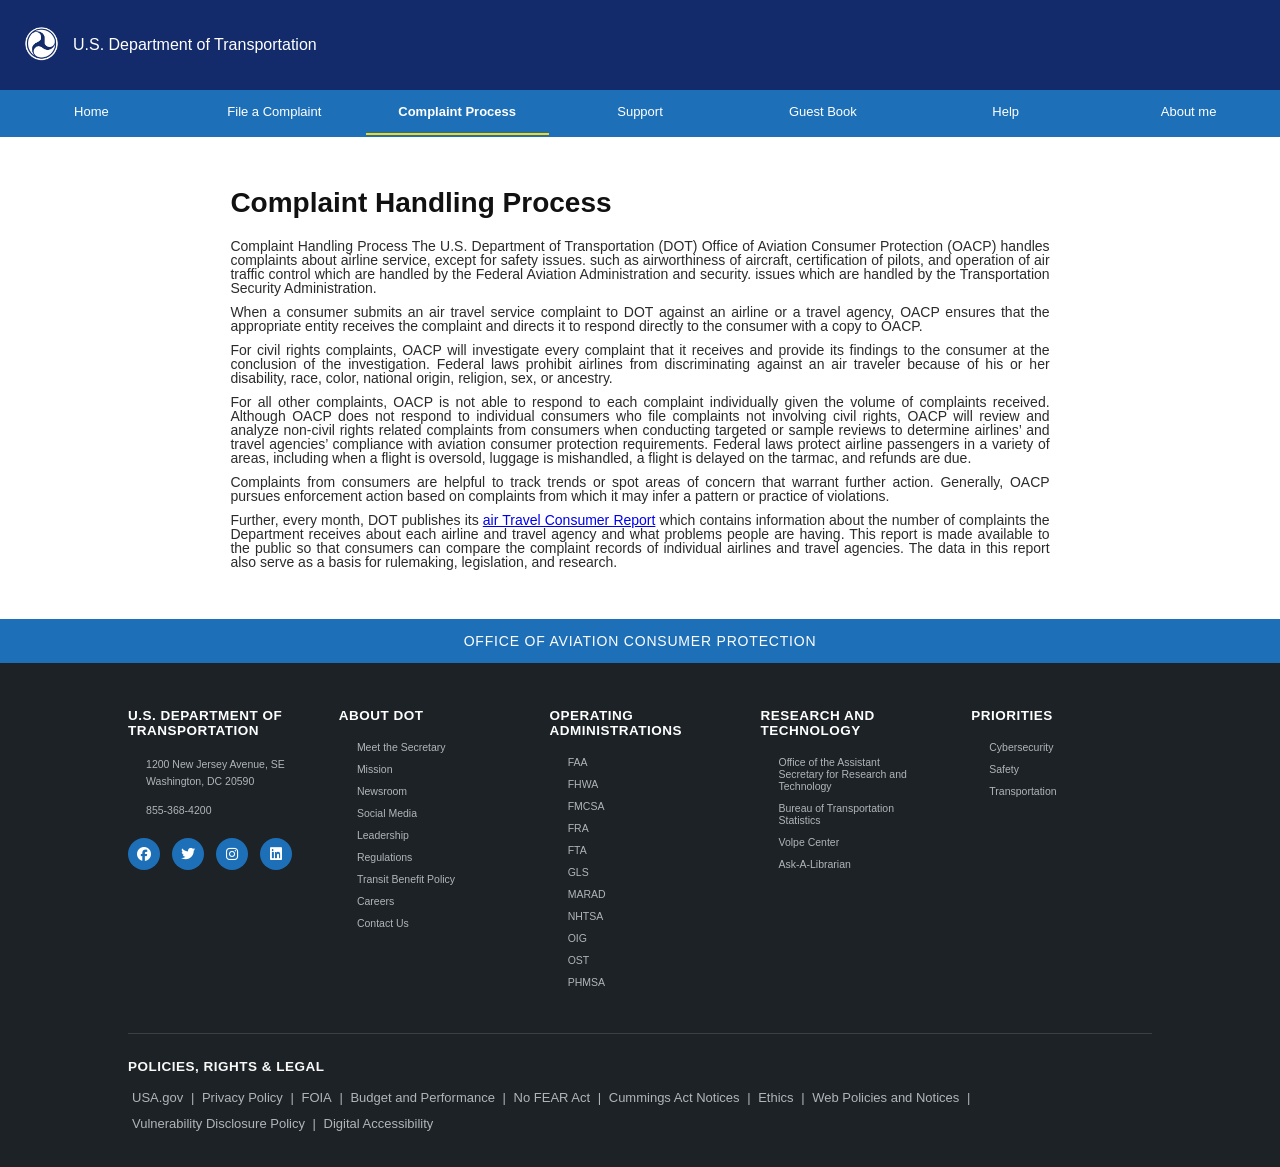
<file: html/process.html>
<!DOCTYPE html>
<html lang="en">
<head>
    <meta charset="UTF-8">
    <meta name="viewport" content="width=device-width, initial-scale=1.0">
    <title>Complaint Handling Process | OACP</title>
    <link rel="stylesheet" href="https://cdnjs.cloudflare.com/ajax/libs/font-awesome/6.7.2/css/all.min.css">
    <link rel="stylesheet" href="../style.css">
    <link rel="shortcut icon" href="../images/oacp_logo-removebg-preview.png" type="image/x-icon">
</head>
<body>

    <header>
        <div class="logo-container">
           <span class="logo-icon"> <img src="../images/logo.png" alt="logo" width="35" height="35"> </span>
      U.S. Department of Transportation</div>
    </header>

    <input type="checkbox" id="nav-toggle">
        <label for="nav-toggle">
            <img src="../images/menu_24dp_1F1F1F_FILL0_wght400_GRAD0_opsz24.svg" alt="menu">
        </label>
    <nav>
        <div class="links">
            <ul>
                <li><a href="../index.html">Home</a></li>
                <li><a href="complaint.html">File a Complaint</a></li>
                <li><a href="process.html" class="active">Complaint Process</a></li>
                <li><a href="support.html">Support</a></li>
                <li><a href="guestbook.html">Guest Book</a></li>
                <li><a href="help.html">Help</a></li>
                <li><a href="about.html">About me</a></li>
            </ul>
        </div>
    </nav>

    <main>
        <h1 class="page-title process">Complaint Handling Process</h1>
        <p class="content-text">Complaint Handling Process The U.S. Department of Transportation (DOT) Office of Aviation Consumer Protection (OACP) handles complaints about airline service, except for safety issues.
            such as airworthiness of aircraft, certification of pilots, and operation of air traffic control which are handled by the Federal Aviation Administration and security.
            issues which are handled by the Transportation Security Administration.</p>

           <p class="content-text"> When a consumer submits an air travel service complaint to DOT against an airline or a travel agency, OACP ensures that the appropriate entity receives the
            complaint and directs it to respond directly to the consumer with a copy to OACP.</p>

           <p class="content-text"> For civil rights complaints, OACP will investigate every complaint that it receives and provide its findings to the consumer at the conclusion of the investigation.
            Federal laws prohibit airlines from discriminating against an air traveler because of his or her disability, race, color, national origin, religion, sex, or ancestry.</p>

          <p class="content-text"> For all other complaints, OACP is not able to respond to each complaint individually given the volume of complaints received. Although OACP does not respond to 
            individual consumers who file complaints not involving civil rights, OACP will review and analyze non-civil rights related complaints from consumers when 
            conducting targeted or sample reviews to determine airlines’ and travel agencies’ compliance with aviation consumer protection requirements. Federal laws 
            protect airline passengers in a variety of areas, including when a flight is oversold, luggage is mishandled, a flight is delayed on the tarmac, and refunds are due.</p>

           <p class="content-text"> Complaints from consumers are helpful to track trends or spot areas of concern that warrant further action. Generally, OACP pursues enforcement action based
            on complaints from which it may infer a pattern or practice of violations.</p>

           <p class="content-text"> Further, every month, DOT publishes its <a href="https://www.transportation.gov/individuals/aviation-consumer-protection/air-travel-consumer-reportsr" target="_blank">air Travel Consumer Report</a> which contains information about the number of complaints the Department receives about
            each airline and travel agency and what problems people are having. This report is made  available to the public so that consumers can compare the complaint
            records of individual airlines and travel agencies. The data in this report also serve as a basis for rulemaking, legislation, and research.</p>
    </main>

        <div class="sub-banner">OFFICE OF AVIATION CONSUMER PROTECTION</div>

    <footer>
        <div class="footer-grid">
            <div class="footer-col">
                <h4>U.S. DEPARTMENT OF TRANSPORTATION</h4>
                <p>1200 New Jersey Avenue, SE<br>Washington, DC 20590</p>
                <p>855-368-4200</p>
                <div class="social-icons">
                    <a href="https://www.facebook.com/USDOT?checkpoint_src=any"><i class="fa-brands fa-facebook"></i></a>
                    <a href="https://twitter.com/USDOT"><i class="fa-brands fa-twitter"></i></a>
                    <a href="https://www.instagram.com/USDOT"><i class="fa-brands fa-instagram"></i></a>
                    <a href="https://www.linkedin.com/company/u.s.-department-of-transportation"><i class="fa-brands fa-linkedin"></i></a>
                </div>
            </div>
            <div class="footer-col">
                <h4>ABOUT DOT</h4>
                <ul>
                    <li><a href="https://www.transportation.gov/meet-secretary/us-transportation-secretary-sean-duffy">Meet the Secretary</a></li>
                    <li><a href="https://www.transportation.gov/mission">Mission</a></li>
                    <li><a href="https://www.transportation.gov/newsroom">Newsroom</a></li>
                    <li><a href="https://www.transportation.gov/social-media">Social Media</a></li>
                    <li><a href="https://www.transportation.gov/leadership">Leadership</a></li>
                    <li><a href="https://www.transportation.gov/regulations">Regulations</a></li>
                    <li><a href="https://www.transportation.gov/transerve">Transit Benefit Policy</a></li>
                    <li><a href="https://www.transportation.gov/careers">Careers</a></li>
                    <li><a href="https://www.transportation.gov/contact-us">Contact Us</a></li>
                </ul>
            </div>
            <div class="footer-col">
                <h4>OPERATING ADMINISTRATIONS</h4>
                <ul>
                    <li><a href="https://www.faa.gov/">FAA</a></li>
                    <li><a href="https://www.transportation.gov/fhwa">FHWA</a></li>
                    <li><a href="https://www.transportation.gov/fmcsa">FMCSA</a></li>
                    <li><a href="https://www.transportation.gov/fra">FRA</a></li>
                    <li><a href="https://www.transportation.gov/fta">FTA</a></li>
                    <li><a href="https://www.transportation.gov/gls">GLS</a></li>
                    <li><a href="https://www.transportation.gov/marad">MARAD</a></li>
                    <li><a href="https://www.transportation.gov/nhtsa">NHTSA</a></li>
                    <li><a href="https://www.transportation.gov/oig">OIG</a></li>
                    <li><a href="https://www.transportation.gov/ost">OST</a></li>
                    <li><a href="https://www.transportation.gov/phmsa">PHMSA</a></li>
                </ul>
            </div>
            <div class="footer-col">
                <h4>RESEARCH AND TECHNOLOGY</h4>
                <ul>
                    <li><a href="https://www.transportation.gov/policy/OST-R">Office of the Assistant Secretary for Research and Technology</a></li>
                    <li><a href="https://www.bts.gov/">Bureau of Transportation Statistics</a></li>
                    <li><a href="https://www.transportation.gov/volpe-center">Volpe Center</a></li>
                    <li><a href="https://www.transportation.gov/ask-a-librarian">Ask-A-Librarian</a></li>
                </ul>
            </div>
            <div class="footer-col">
                <h4>PRIORITIES</h4>
                <ul>
                    <li><a href="https://www.transportation.gov/priorities/cybersecurity">Cybersecurity</a></li>
                    <li><a href="https://www.transportation.gov/priorities/safety">Safety</a></li>
                    <li><a href="https://www.transportation.gov/priorities/transportation">Transportation</a></li>
                </ul>
            </div>
        </div>

        <div class="legal-section">
            <h5>POLICIES, RIGHTS & LEGAL</h5>
            <div class="legal-links">
                        <a href="https://www.usa.gov/">USA.gov</a> |
                        <a href="https://www.transportation.gov/privacy-policy">Privacy Policy</a> |
                        <a href="https://www.transportation.gov/foia">FOIA</a> |
                        <a href="https://www.transportation.gov/budget-performance">Budget and Performance</a> |
                        <a href="https://www.transportation.gov/no-fear-act">No FEAR Act</a> |
                        <a href="https://www.transportation.gov/cummings-act-notices">Cummings Act Notices</a> |
                        <a href="https://www.transportation.gov/ethics">Ethics</a> |
                        <a href="https://www.transportation.gov/web-policies-notices">Web Policies and Notices</a> |
                        <a href="https://www.transportation.gov/vulnerability-disclosure-policy">Vulnerability Disclosure Policy</a> |
                        <a href="https://www.transportation.gov/digital-accessibility">Digital Accessibility</a>
            </div>
        </div>
    </footer>

</body>
</html>
</file>
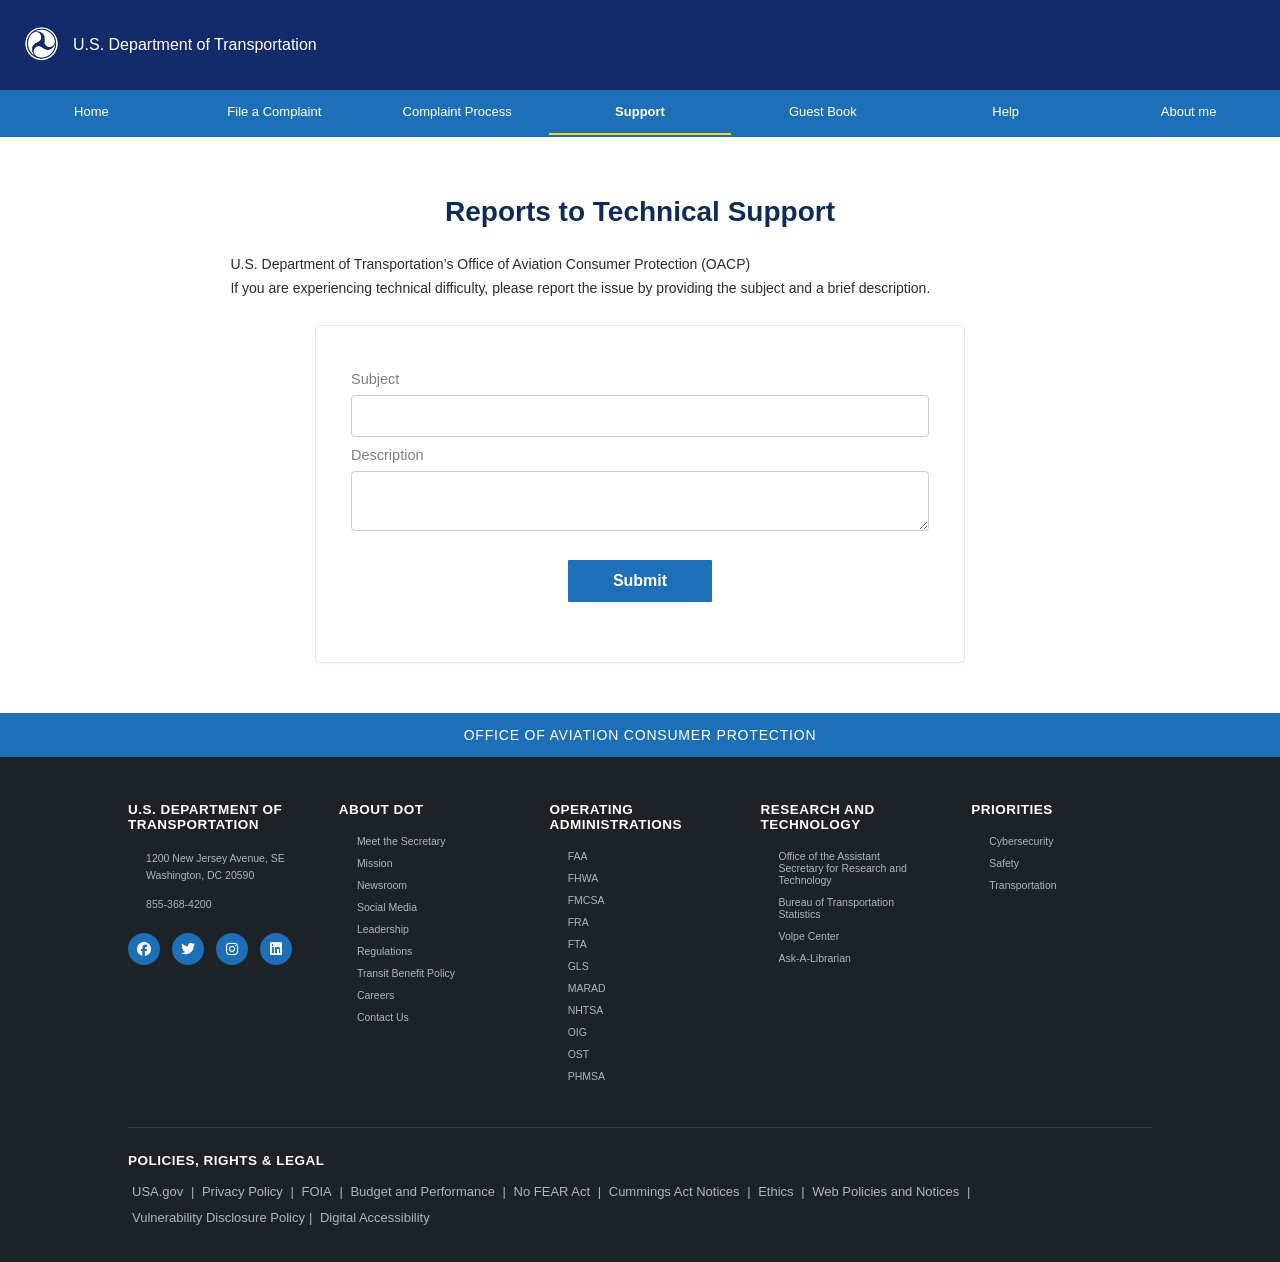
<file: html/support.html>
<!DOCTYPE html>
<html lang="en">
<head>
    <meta charset="UTF-8">
    <meta name="viewport" content="width=device-width, initial-scale=1.0">
    <title>Technical Support | OACP</title>
    <link rel="stylesheet" href="https://cdnjs.cloudflare.com/ajax/libs/font-awesome/6.7.2/css/all.min.css">
    <link rel="stylesheet" href="../style.css">
    <link rel="shortcut icon" href="../images/oacp_logo-removebg-preview.png" type="image/x-icon">
</head>
<body>

    <header>
 <div class="logo-container">
           <span class="logo-icon"> <img src="../images/logo.png" alt="logo" width="35" height="35"> </span>
            U.S. Department of Transportation</div>
    </header>

    <input type="checkbox" id="nav-toggle">
        <label for="nav-toggle">
            <img src="../images/menu_24dp_1F1F1F_FILL0_wght400_GRAD0_opsz24.svg" alt="menu">
        </label>
    <nav>
        <div class="links">
            <ul>
                <li><a href="../index.html">Home</a></li>
                <li><a href="complaint.html">File a Complaint</a></li>
                <li><a href="process.html">Complaint Process</a></li>
                <li><a href="support.html" class="active">Support</a></li>
                <li><a href="guestbook.html">Guest Book</a></li>
                <li><a href="help.html">Help</a></li>
                <li><a href="about.html">About me</a></li>
            </ul>
        </div>
    </nav>

    <main>
        <h1 class="text-center content-heading">Reports to Technical Support</h1>
                        <p class="content-text">U.S. Department of Transportation’s Office of Aviation Consumer Protection (OACP)</p>
            
             <p class="content-text">If you are experiencing technical difficulty, please report the issue by providing the subject and a brief description.</p>
        <div class="support-form-container">
            <form>
                <div class="form-group">
                    <label for="subject">Subject</label>
                    <input type="text" id="subject" class="form-control">
                </div>
                <div class="form-group">
                    <label for="description">Description</label>
                    <textarea id="description" rows="6" class="form-control"></textarea>
                </div>
                <button type="submit" class="btn-submit">Submit</button>
            </form>
        </div>
    </main>

        <div class="sub-banner">OFFICE OF AVIATION CONSUMER PROTECTION</div>

    <footer>
        <div class="footer-grid">
            <div class="footer-col">
                <h4>U.S. DEPARTMENT OF TRANSPORTATION</h4>
                <p>1200 New Jersey Avenue, SE<br>Washington, DC 20590</p>
                <p>855-368-4200</p>
                <div class="social-icons">
                    <a href="https://www.facebook.com/USDOT?checkpoint_src=any"><i class="fa-brands fa-facebook"></i></a>
                    <a href="https://twitter.com/USDOT"><i class="fa-brands fa-twitter"></i></a>
                    <a href="https://www.instagram.com/USDOT"><i class="fa-brands fa-instagram"></i></a>
                    <a href="https://www.linkedin.com/company/u.s.-department-of-transportation"><i class="fa-brands fa-linkedin"></i></a>
                </div>
            </div>
            <div class="footer-col">
                <h4>ABOUT DOT</h4>
                <ul>
                    <li><a href="https://www.transportation.gov/meet-secretary/us-transportation-secretary-sean-duffy">Meet the Secretary</a></li>
                    <li><a href="https://www.transportation.gov/mission">Mission</a></li>
                    <li><a href="https://www.transportation.gov/newsroom">Newsroom</a></li>
                    <li><a href="https://www.transportation.gov/social-media">Social Media</a></li>
                    <li><a href="https://www.transportation.gov/leadership">Leadership</a></li>
                    <li><a href="https://www.transportation.gov/regulations">Regulations</a></li>
                    <li><a href="https://www.transportation.gov/transerve">Transit Benefit Policy</a></li>
                    <li><a href="https://www.transportation.gov/careers">Careers</a></li>
                    <li><a href="https://www.transportation.gov/contact-us">Contact Us</a></li>
                </ul>
            </div>
            <div class="footer-col">
                <h4>OPERATING ADMINISTRATIONS</h4>
                <ul>
                    <li><a href="https://www.faa.gov/">FAA</a></li>
                    <li><a href="https://www.transportation.gov/fhwa">FHWA</a></li>
                    <li><a href="https://www.transportation.gov/fmcsa">FMCSA</a></li>
                    <li><a href="https://www.transportation.gov/fra">FRA</a></li>
                    <li><a href="https://www.transportation.gov/fta">FTA</a></li>
                    <li><a href="https://www.transportation.gov/gls">GLS</a></li>
                    <li><a href="https://www.transportation.gov/marad">MARAD</a></li>
                    <li><a href="https://www.transportation.gov/nhtsa">NHTSA</a></li>
                    <li><a href="https://www.transportation.gov/oig">OIG</a></li>
                    <li><a href="https://www.transportation.gov/ost">OST</a></li>
                    <li><a href="https://www.transportation.gov/phmsa">PHMSA</a></li>
                </ul>
            </div>
            <div class="footer-col">
                <h4>RESEARCH AND TECHNOLOGY</h4>
                <ul>
                    <li><a href="https://www.transportation.gov/policy/OST-R">Office of the Assistant Secretary for Research and Technology</a></li>
                    <li><a href="https://www.bts.gov/">Bureau of Transportation Statistics</a></li>
                    <li><a href="https://www.transportation.gov/volpe-center">Volpe Center</a></li>
                    <li><a href="https://www.transportation.gov/ask-a-librarian">Ask-A-Librarian</a></li>
                </ul>
            </div>
            <div class="footer-col">
                <h4>PRIORITIES</h4>
                <ul>
                    <li><a href="https://www.transportation.gov/priorities/cybersecurity">Cybersecurity</a></li>
                    <li><a href="https://www.transportation.gov/priorities/safety">Safety</a></li>
                    <li><a href="https://www.transportation.gov/priorities/transportation">Transportation</a></li>
                </ul>
            </div>
        </div>

        <div class="legal-section">
            <h5>POLICIES, RIGHTS & LEGAL</h5>
            <div class="legal-links">
                    <a href="https://www.usa.gov/">USA.gov</a> |
                    <a href="https://www.transportation.gov/privacy-policy">Privacy Policy</a> |
                    <a href="https://www.transportation.gov/foia">FOIA</a> |
                    <a href="https://www.transportation.gov/budget-performance">Budget and Performance</a> |
                    <a href="https://www.transportation.gov/no-fear-act">No FEAR Act</a> |
                    <a href="https://www.transportation.gov/cummings-act-notices">Cummings Act Notices</a> |
                    <a href="https://www.transportation.gov/ethics">Ethics</a> |
                    <a href="https://www.transportation.gov/web-policies-notices">Web Policies and Notices</a> |
                    <a href="https://www.transportation.gov/vulnerability-disclosure-policy">Vulnerability Disclosure Policy</a>|
                    <a href="https://www.transportation.gov/digital-accessibility">Digital Accessibility</a>
            </div>
        </div>
    </footer>

</body>
</html>
</file>
<file: style.css>
* {
    box-sizing: border-box;
    margin: 0;
    padding: 0;
    font-family: Arial, Helvetica, sans-serif;
}

body {
    background-color: #f4f6f9;
    /* color: #ffffff; */
    display: flex;
    flex-direction: column;
    min-height: 100vh;
    font-family:"Open Sans", Arial, Helvetica, sans-serif;
}

header {
    background: #132b6b;
    height: 90px;
    display: flex;
    align-items: center;
    padding: 0 24px;
}

.logo-container {
    color: #ffffff;
    display: flex;
    align-items: center;
    gap: 14px;
}

.logo-img {
    width: 42px;
    height: 42px;
    object-fit: contain;
}
.text-center>h1,h2,p,li,h3{
    width: 80%;
    margin: 0 auto;
}
.privacy-statement{
    margin-left:30px
} 

/* .logo-container span {
    color: #ffffffff;
    font-size: 18px;
    font-weight: 400;
    font-family: Arial, Helvetica, sans-serif;
}
.white{
    color: #ffffffff;
    font-size: 18px;
    font-weight: 400;
    font-family: Arial, Helvetica, sans-serif;

} */
input[type="checkbox"],label{
    display: none;
}
nav{
    display: block;
    width: 100%;
}

nav .links {
    width: 100%;
}

nav ul{
    background-color: #1d70b8;
    padding: 0;
    justify-content: space-between;
    align-items: stretch;
    display: flex;
    flex-direction: row;
    flex-wrap: nowrap;
    list-style-type: none;
    gap: 0;
    width: 100%;
}

nav ul li {
    flex: 1;
    text-align: center;
    min-width: 0;
}

nav a {
    color: #ffffff;
    text-decoration: none;
    padding: 14px 4px;
    font-size: 11.5px;
    display: block;
    font-weight: normal;
    text-align: center;
    border-bottom: 4px solid transparent;
    white-space: nowrap;
    width: 100%;
}

nav a.active {
    border-bottom: 2px solid gold;
    font-weight: bold;
}

nav a:hover {
    border-bottom: 2px solid gold;

}

@media (min-width: 1200px) {
    nav a {
        font-size: 13px;
        padding: 14px 8px;
    }
}

main {
    background-color: #ffffff;
    width: 100%;
    max-width: 100%;
    padding: 50px 10%;
    flex: 1;
}

.content-heading {
    color: #0f2c59;
    font-size: 28px;
    margin-bottom: 20px;
    line-height: 1.8;
    font-weight: bold;
    text-align:center;
}

.content-subheading {
    color: #333333;
    font-size: 20px;
    margin-bottom: 20px;
    font-weight: bold;
    text-align:center;
}

.page-title {
    color: #111111;
    font-size: 28px;
    margin-bottom: 20px;
    font-weight: bold;
}

.content-text {
    font-size: 14px;
    line-height: 1.0;
    margin-top: 10px;
    text-align:justify;
    color: #2b2b2b;
    font-family:'Roboto', sans-serif;
    justify-content: space-between 1px;
   
}

.bullet-list,.center{
    width:60%;
    margin: 0 auto;
    

}

.bullet-list li {
    font-size: 15px;
    line-height: 1.7;
    margin-bottom: 10px;
    color: #2b2b2b;
    margin:auto
    
}

.privacy-statement {
    font-size: 15px;
    margin-left: 10%;
    margin-top: 20px;
}

.privacy-statement a {
    color: #1d70b8;
    text-decoration: underline;
}

.form-start-container {
    border-radius: 4px;
    padding: 20px;
    text-align: center;
    max-width: 480px;
    margin: 40px auto;
    background-color: #ffffff;
    margin-bottom:0;

}

.form-icon {
    display:flex;
    justify-content: center;
    align-items: center;
    margin-bottom: 20px;
}

.computer-svg {
    width: 55px;
    height: 55px;
    fill: #0f2c59;
    transition: transform 0.2s ease;
}

.form-start-container:hover .computer-svg {
    transform: scale(1.05);
}

.form-start-container h3 {
    font-size: 17px;
    color: #333333;
    margin-bottom: 20px;
    font-weight: normal;
}
.text-box>ul{
    color:black;
    
}
.text-box>ul li{
    align-items: center;
}

.btn-primary {
    background-color: #1d70b8;
    color: #ffffff;
    border: none;
    padding: 8px 45px;
    font-size: 14.5px;
    font-weight: bold;
    border-radius: 4px;
    cursor: pointer;
    transition: background-color 0.2s;
    margin-bottom:0;
    width:250px;
    height:35px;
}

.btn-primary:hover {
    background-color: #155284;
}

.support-form-container {
    max-width: 650px;
    margin: 30px auto 0 auto;
    background: #ffffff;
    padding: 35px;
    border: 1px solid #e2e8f0;
    border-radius: 4px;
    box-shadow: 0 4px 6px rgba(0,0,0,0.02);
}

.form-group {
    margin-bottom: 10px;
    margin-top:10px;
    color:gray;
    font-family:'Segoe UI', Tahoma, Geneva, Verdana, sans-serif;


}

.form-group label {
    display: block;
    font-size: 14.5px;
    margin-bottom: 8px;
    color:gray;
    font-family:'Segoe UI', Tahoma, Geneva, Verdana, sans-serif;
    
}
textarea{
    resize:vertical;
    height:60px;
    border:1px solid black;
    outline:0;
}

.form-control {
    width: 100%;
    padding: 12px;
    border: 1px solid #cccccc;
    border-radius: 4px;
    font-size: 14.5px;
    transition: border-color 0.2s;
}

.form-control:focus {
    border-color: #1d70b8;
    outline: none;
}

.btn-submit {
    background-color: #1d70b8; 
    color: white;
    border: none;
    padding: 12px 45px;        
    font-size: 16px;
    font-weight: bold;
    border-radius: 1px;
    cursor: pointer;
    display: block;            
    margin: 25px auto;        
    
}
.process{
    margin-left:10%;
}

.btn-submit:hover {
    background-color: #155284;
}

/* .text-center {
    text-align: center;
} */

.subtitle-muted {
    font-size: 14.5px;
    color: #666666;
    margin-top: -10px;
    margin-bottom: 35px;
}

.omb-container {
    margin-top: 0;     
    font-size: 12.5px;
    line-height: 1.6;
    color: #555555;
    padding-top: 20px;

}
.omb-container h3 {
    font-size: 20px;
    margin-bottom: 10px;
    color: #333333;
    font-weight: 600;

}
.omb-container p {
    margin-bottom: 12px;
    margin-top:8px;
    line-height:1.0;
    font-size:8px;

}
.sub-banner {
    grid-column: 1 / -1;       
    width: 100%;               
    background-color: #1d70b8;
    color: #ffffff;
    text-align: center;
    padding: 14px 0;           
    font-size: 14px;
    font-weight: none;
    letter-spacing: 0.8px;
    text-transform: uppercase; 
}

footer {
    background-color: #1c2226;
    color: #e0e0e0;
    padding: 45px 10% 30px 10%;
    font-size: 10.5px;
}

.footer-grid {
    display: grid;
    grid-template-columns:1fr 1fr 1fr 1fr 1fr;
    gap: 30px;
    border-bottom: 1px solid #3a4146;
    padding-bottom: 35px;
    margin-top:0px;
    padding-top:0px;
}

.footer-col h4 {
    color: #ffffff;
    font-size: 13.5px;
    margin-bottom: 18px;
    text-transform: uppercase;
    font-weight: none;
    letter-spacing: 0.5px;
}

.footer-col p {
    line-height: 1.6;
    margin-bottom: 12px;
    color: #b0b5b9;
}

.footer-col ul {
    list-style: none;
}

.footer-col ul li {
    margin-bottom: 10px;
}

.footer-col ul li a {
    color: #b0b5b9;
    text-decoration: none;
    transition: color 0.2s;
}
footer a:hover{
    color:gold;
}
.footer-col ul li a:hover {
    color: gold;;
    text-decoration: underline;
}

.social-icons {
    margin-top: 20px;
    display: flex;
    gap: 12px;
}

.social-icons a {
    color: #ffffff;
    background-color: #1d70b8;
    width: 32px;
    height: 32px;
    border-radius: 50%;
    display: flex;
    align-items: center;
    justify-content: center;
    text-decoration: none;
    font-weight: bold;
    font-size: 14px;
    transition: background-color 0.2s;
}

.social-icons a:hover {
    background-color: #155284;
}

.legal-section {
    padding-top: 25px;
}

.legal-section h5 {
    color:rgb(249, 249, 247);
    font-size: 13.5px;
    margin-bottom: 12px;
    text-transform: uppercase;
    letter-spacing: 0.5px;
    font-weight: bold;
}

.legal-links {
    line-height: 1.9;
    color: #b0b5b9;
    font-size: 13px;
}

.legal-links a {
    color: #b0b5b9;
    text-decoration: none;
    margin: 0 4px;
    display: inline-block;
    border-bottom: 1px solid transparent;
}

.legal-links a:hover {
    color:rgb(228, 201, 47);
    text-decoration: underline;
}

.gender-options {
    display: flex;
    gap: 20px;
    flex-wrap: wrap;
    margin-top: 5px;
}

.inline-label {
    display: inline-flex;
    align-items: center;
    gap: 6px;
    color: #333333;
    font-size: 14.5px;
    cursor: pointer;
}

.guestbook-entries {
    max-width: 650px;
    margin: 40px auto 0 auto;
}

.guestbook-entry {
    background: #ffffff;
    border: 1px solid #e2e8f0;
    border-left: 4px solid #1d70b8;
    border-radius: 4px;
    padding: 20px 25px;
    margin-bottom: 18px;
    box-shadow: 0 2px 4px rgba(0, 0, 0, 0.04);
}

.entry-header {
    display: flex;
    justify-content: space-between;
    align-items: center;
    margin-bottom: 10px;
    flex-wrap: wrap;
    gap: 8px;
}

.entry-header h3 {
    color: #0f2c59;
    font-size: 18px;
    font-weight: bold;
}

.entry-major {
    background-color: #1d70b8;
    color: #ffffff;
    padding: 4px 12px;
    border-radius: 3px;
    font-size: 12px;
}

.entry-details p {
    font-size: 14px;
    color: #555555;
    margin-bottom: 4px;
    line-height: 1.5;
}

.entry-comment {
    font-size: 14.5px;
    color: #2b2b2b;
    line-height: 1.6;
    margin-top: 12px;
    font-style: italic;
    border-top: 1px solid #e2e8f0;
    padding-top: 12px;
}

.help-container {
    max-width: 750px;
    margin: 30px auto 0 auto;
}

.help-section {
    background: #ffffff;
    border: 1px solid #e2e8f0;
    border-radius: 4px;
    padding: 25px 30px;
    margin-bottom: 20px;
}

.help-section h2 {
    color: #0f2c59;
    font-size: 20px;
    margin-bottom: 12px;
    font-weight: bold;
}

.help-section h2 a {
    color: #0f2c59;
    text-decoration: none;
}

.help-section h2 a:hover {
    color: #1d70b8;
    text-decoration: underline;
}

.help-tips {
    background-color: #f0f4f8;
    border-left: 4px solid #1d70b8;
}

.help-tips .bullet-list {
    width: 100%;
}

.about-container {
    display: flex;
    gap: 40px;
    max-width: 850px;
    margin: 30px auto 0 auto;
    align-items: flex-start;
}

.about-profile {
    flex-shrink: 0;
    text-align: center;
}

.about-photo {
    width: 200px;
    height: 200px;
    object-fit: cover;
    border-radius: 4px;
    border: 3px solid #1d70b8;
}

.about-id {
    margin-top: 15px;
    font-size: 15px;
    color: #333333;
}

.about-content {
    flex: 1;
}

.about-content .page-title {
    margin-bottom: 20px;
    color: #0f2c59;
}

.about-content a {
    color: #1d70b8;
    text-decoration: underline;
}

.about-content a:hover {
    color: #155284;
}

@media (max-width: 1024px) {
    
     nav{
        display: none;
        position: static;
        top: 0;
        left: 0;
        width: 100%;
        height: auto;
        background-color:#fff;
        padding: 0;
        z-index: 99;
        box-sizing: border-box;
     }
     nav ul {
        background-color: #fff;
        flex-direction: column;
        flex-wrap: nowrap;
        gap: 0px;
        list-style-type: none;
        width: 100%;
    }
    nav ul li{
        flex: none;
        border-bottom: 1px solid #ddd;
        width: 100%;
    }
    nav ul li a{
        display: block;
        padding: 15px 20px;
        color: #333;
        text-decoration: none;
        font-size: 15px;
        width: 100%;
    }
    label{
        display: block;
        background-color: #fff;
    }
    #nav-toggle:checked ~ nav {
    display: block;
    }
    main {
        padding: 30px 5%;
    }
    header {
        padding: 15px 5%;
    }
    .footer-grid {
        grid-template-columns: 1fr;
        gap: 25px;
    }
    .about-container {
        flex-direction: column;
        align-items: center;
        text-align: center;
    }
}
</file>
